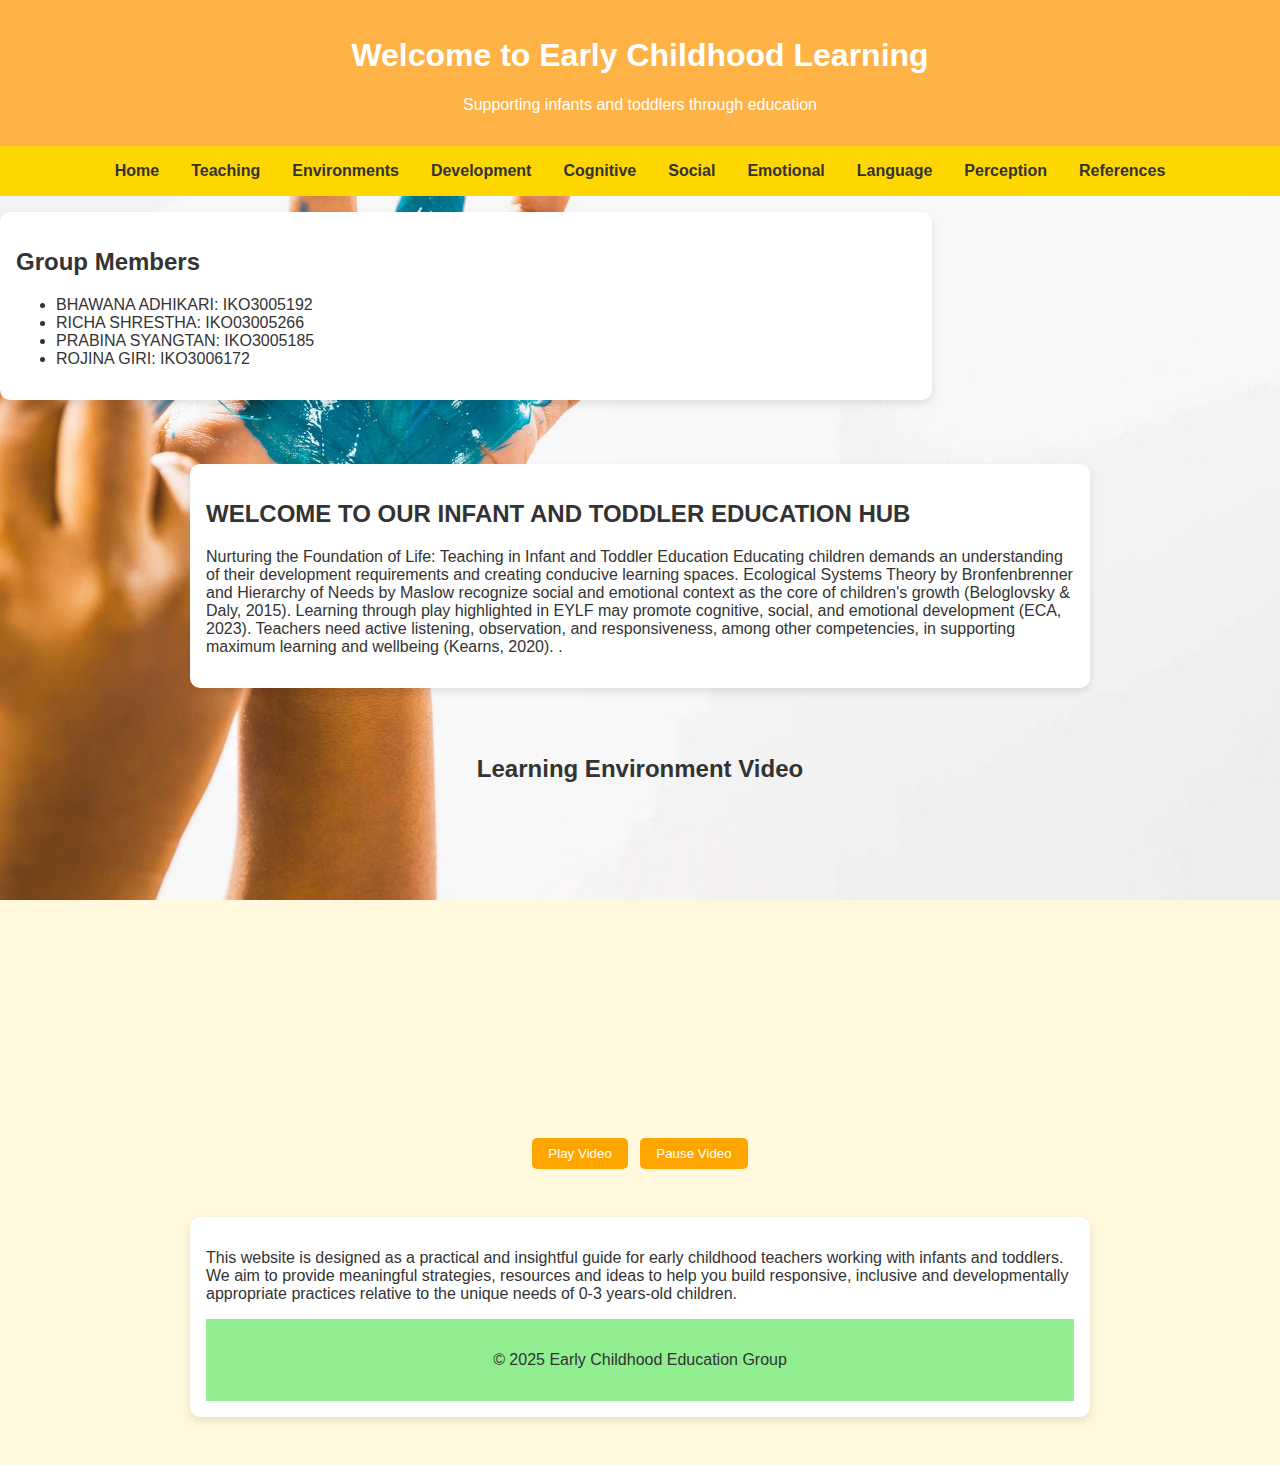
<file: index.html>
<!DOCTYPE html>
<html lang="en">
<head>
  <meta charset="UTF-8" />
  <meta name="viewport" content="width=device-width, initial-scale=1.0" />
  <title>Home</title>
  <link rel="stylesheet" href="css/styles.css" />
  <style>
    body {
      background-image: url('Picture.jpg');
      background-size: cover;
      background-position: center;
      background-repeat: no-repeat;
      background-attachment: fixed;
    }
  </style>
</head>
<body>

  <header>
    <h1>Welcome to Early Childhood Learning</h1>
    <p>Supporting infants and toddlers through education</p>
  </header>

  <nav>
    <a href="index.html">Home</a>
    <a href="teaching.html">Teaching</a>
    <a href="environments.html">Environments</a>
    <a href="development.html">Development</a>
    <a href="cognitive.html">Cognitive</a>
    <a href="social.html">Social</a>
    <a href="emotional.html">Emotional</a>
    <a href="language.html">Language</a>
    <a href="perception.html">Perception</a>
    <a href="references.html">References</a>
  </nav>

  <section id="intro" class="card left-align">
      <h2>Group Members</h2>
<ul>
<li>BHAWANA ADHIKARI: IKO3005192</li>
<li>RICHA SHRESTHA: IKO03005266</li>
<li>PRABINA SYANGTAN: IKO3005185</li>
<li>ROJINA GIRI: IKO3006172</li>
</ul>

</p>
    </section>
  <section>
    <div class="card">
      <h2>WELCOME TO OUR INFANT AND TODDLER EDUCATION HUB </h2>
      <p>
Nurturing the Foundation of Life:  Teaching in Infant and Toddler Education
Educating children demands an understanding of their development requirements and creating conducive learning spaces. Ecological Systems Theory by Bronfenbrenner and Hierarchy of Needs by Maslow recognize social and emotional context as the core of children's growth (Beloglovsky & Daly, 2015). Learning through play highlighted in EYLF may promote cognitive, social, and emotional development (ECA, 2023). Teachers need active listening, observation, and responsiveness, among other competencies, in supporting maximum learning and wellbeing (Kearns, 2020).
.</p>
    </div>
<section style="padding: 2rem; text-align: center;">
  <h2>Learning Environment Video</h2>

  <!-- YouTube Video Embed -->
  <iframe id="myVideo" width="560" height="315" 
  src="https://www.youtube.com/embed/bAxFnmJouCE" 
  title="YouTube video player" frameborder="0" allow="accelerometer; autoplay; clipboard-write; 
  encrypted-media; gyroscope; picture-in-picture; web-share" allowfullscreen>
  </iframe>

  <!-- Play and Pause Buttons -->
  <div style="margin-top: 1rem;">
    <button onclick="document.getElementById('myVideo').src='https://www.youtube.com/embed/bAxFnmJouCE?autoplay=1';" 
    style="padding: 0.5rem 1rem; background-color: orange; color: white; border: none; border-radius: 5px;">
    Play Video
    </button>

    <button onclick="document.getElementById('myVideo').src='https://www.youtube.com/embed/bAxFnmJouCE';" 
    style="padding: 0.5rem 1rem; background-color: orange; color: white; border: none; border-radius: 5px; margin-left: 0.5rem;">
    Pause Video
    </button>
  </div>
</section>

    <section id="milestones" class="card right-align">
      <p>This website is designed as a practical and insightful guide for early childhood teachers working with infants and toddlers. We aim to provide meaningful strategies, resources and ideas to help you build responsive, inclusive and developmentally appropriate practices relative to the unique needs of 0-3 years-old children. </p>

     <footer>
    <p>© 2025 Early Childhood Education Group</p>
  </footer>

</body>
</html>
</file>
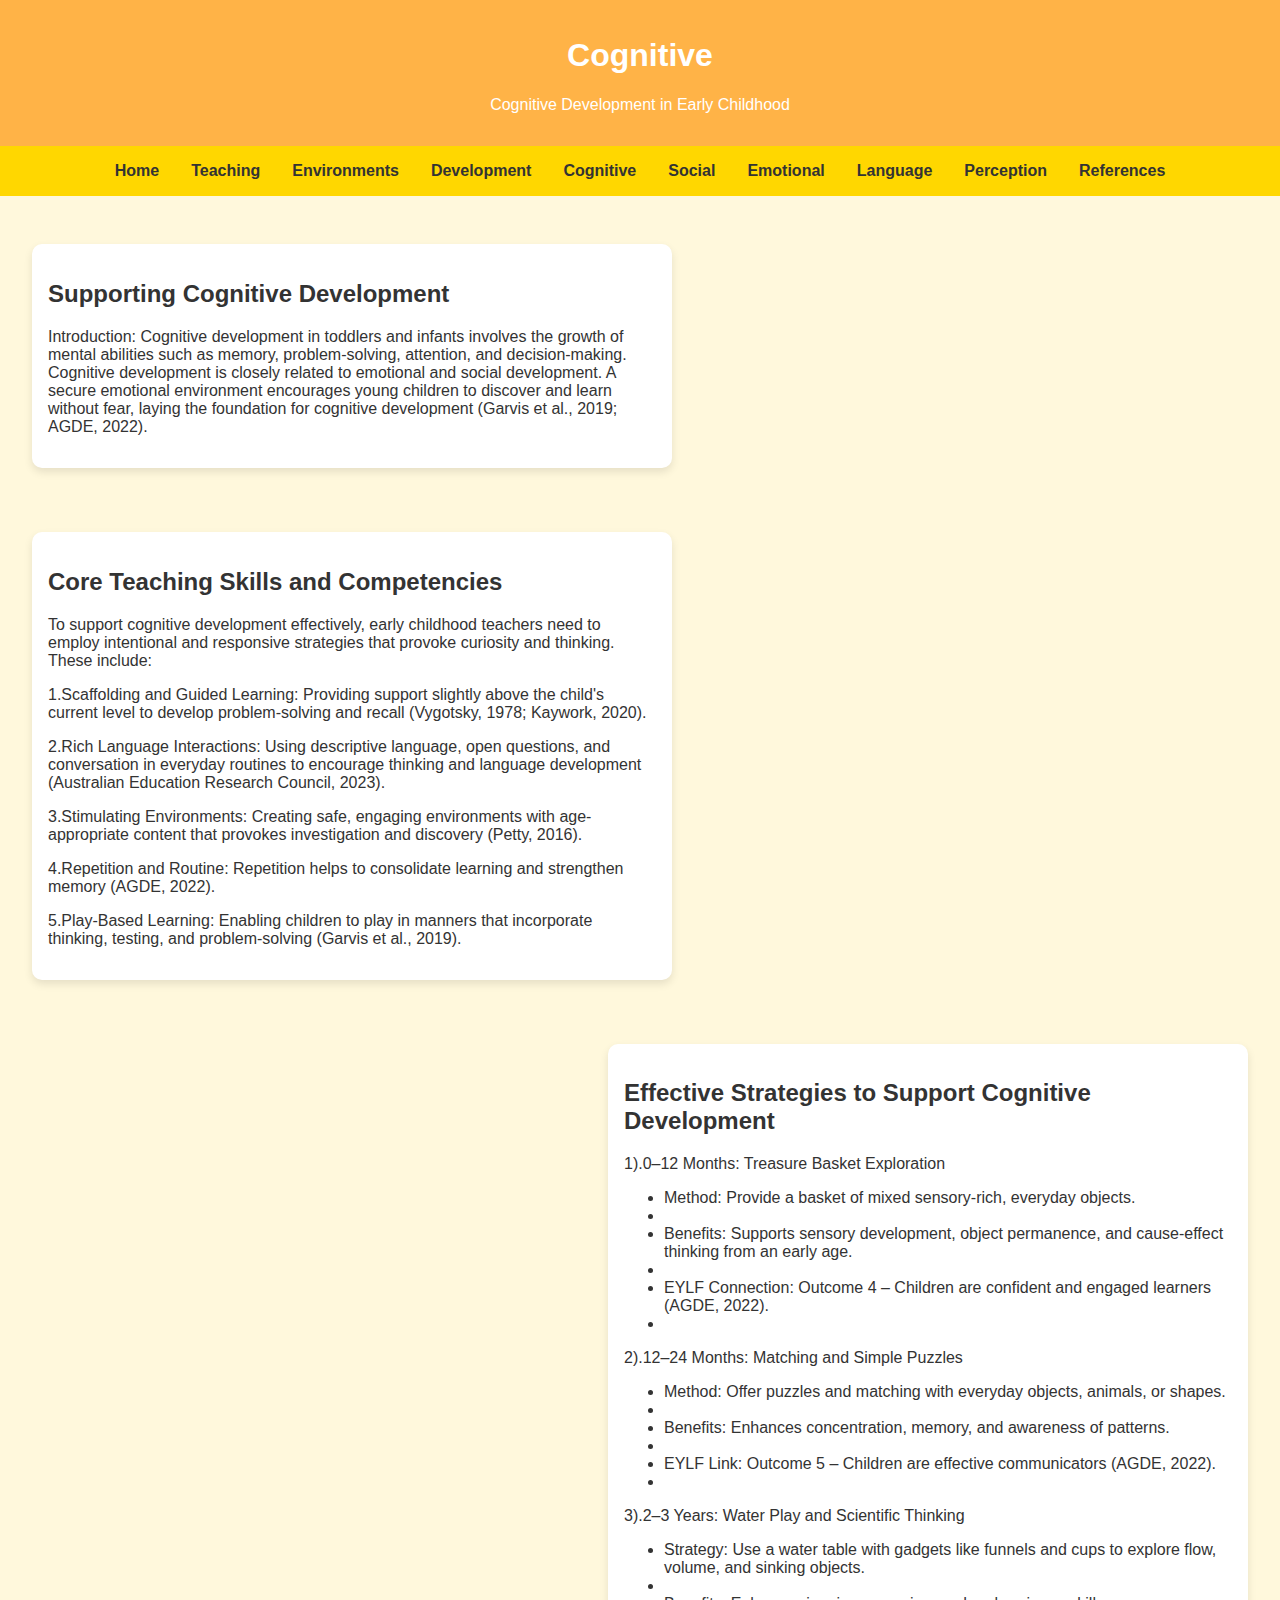
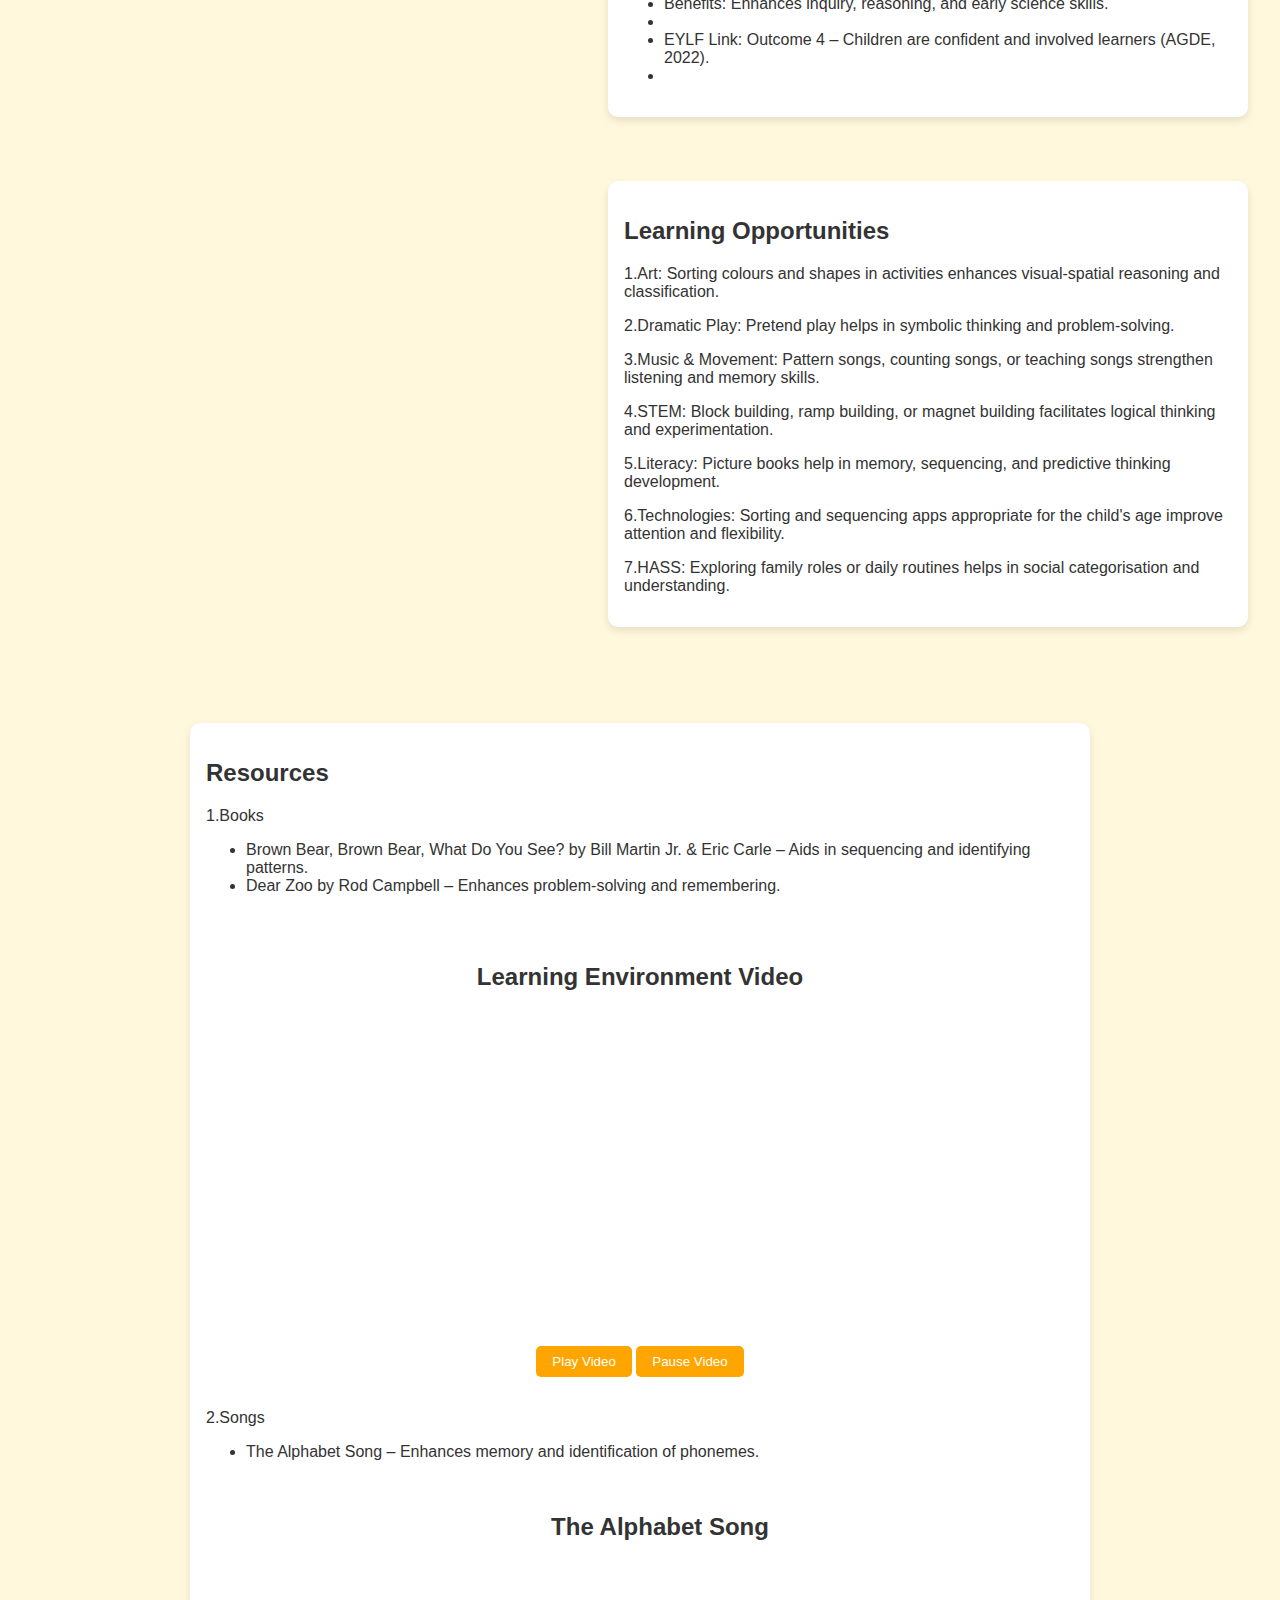
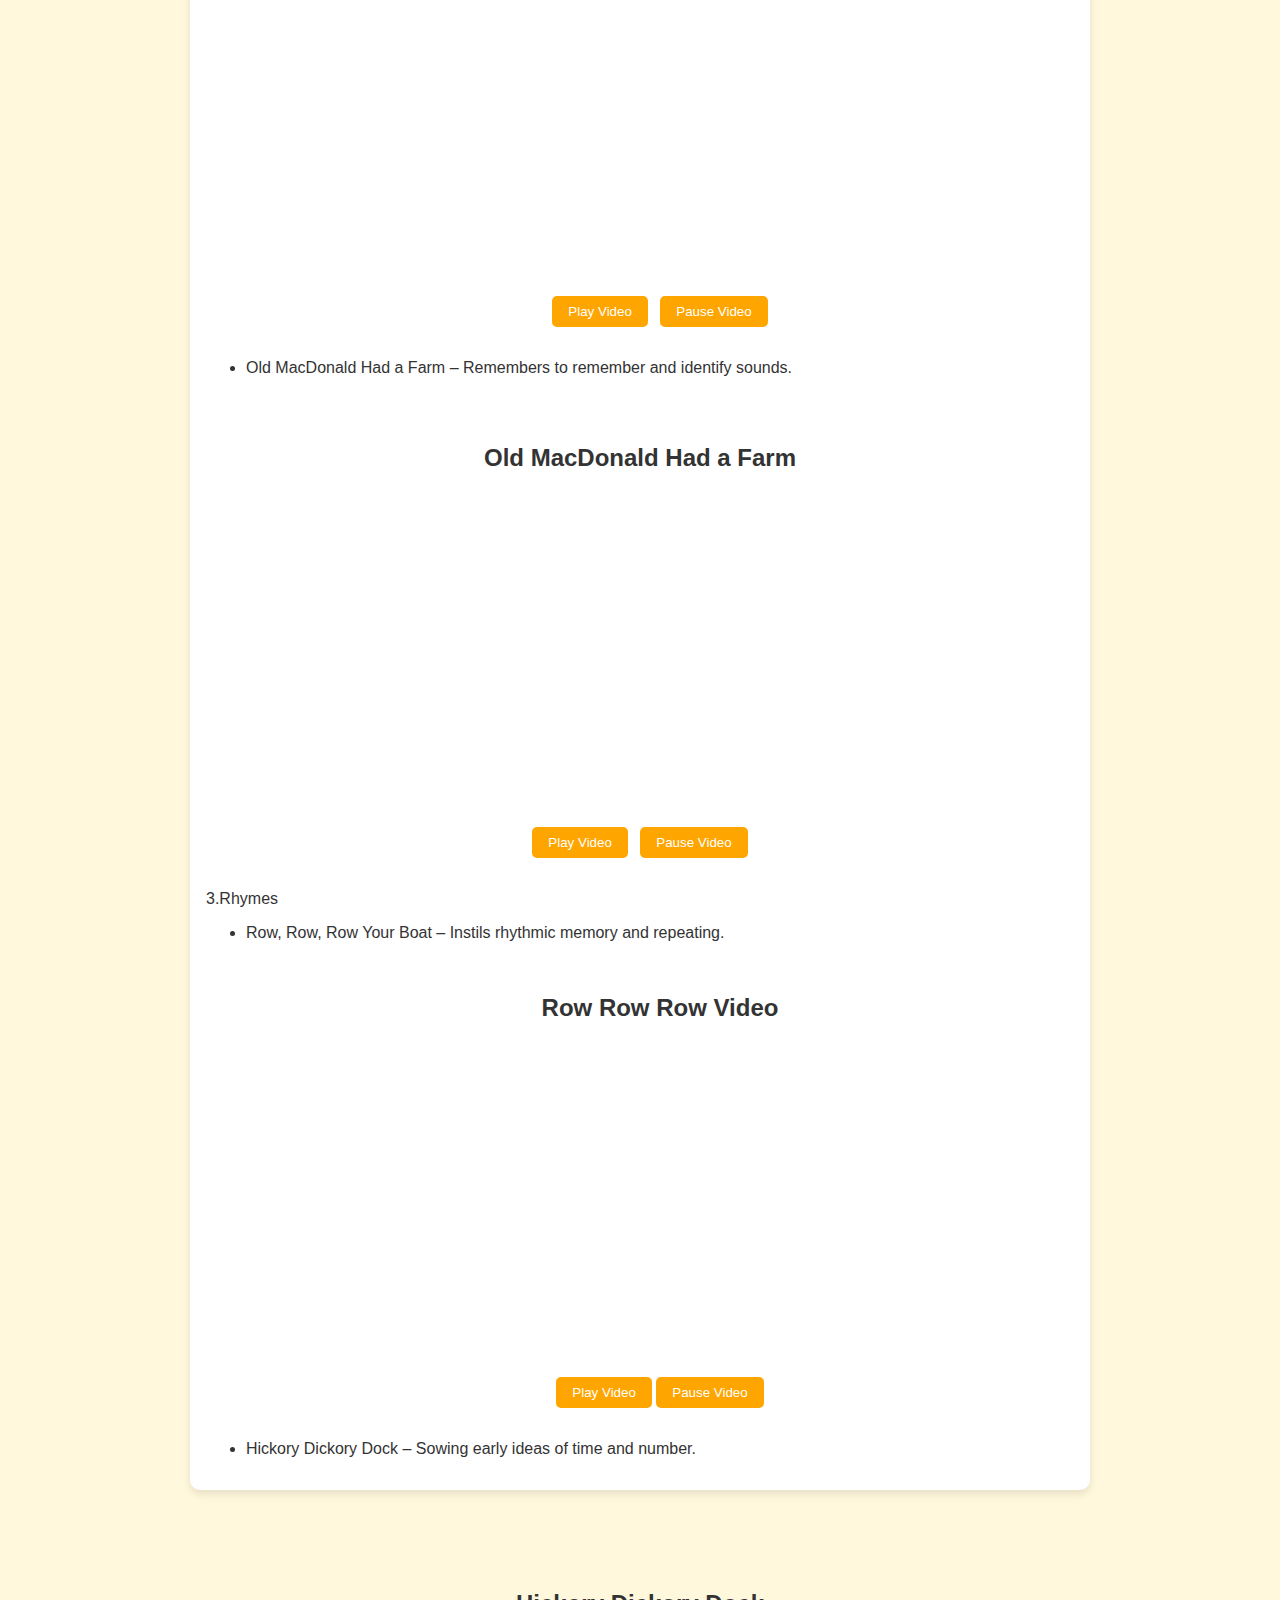
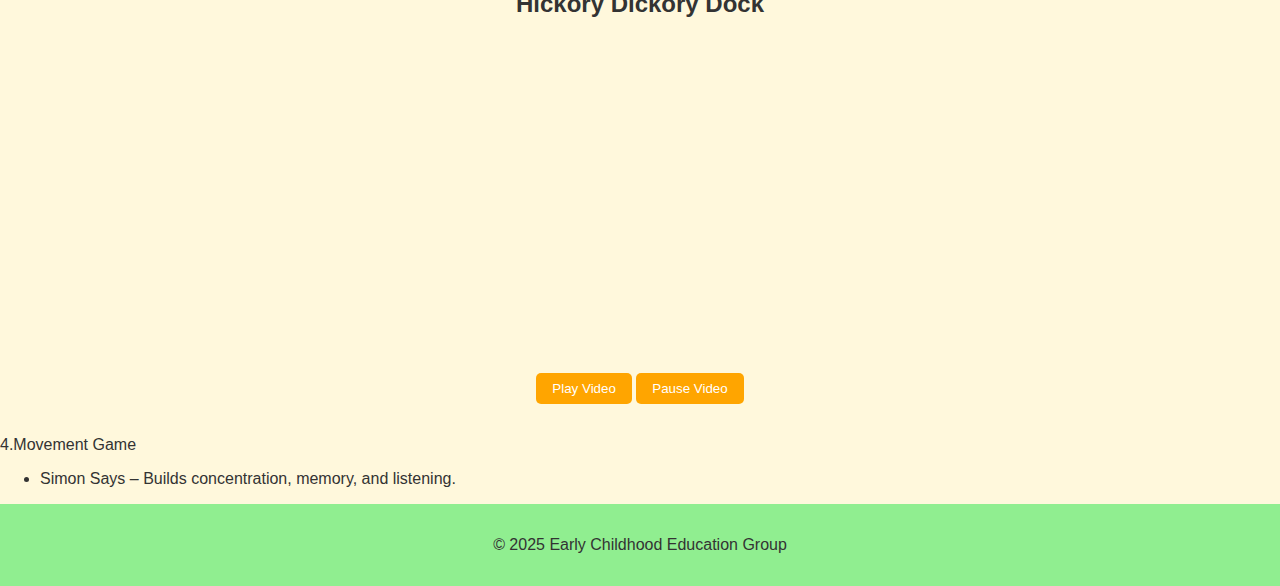
<file: cognitive.html>
<!DOCTYPE html>
<html lang="en">
<head>
  <meta charset="UTF-8" />
  <meta name="viewport" content="width=device-width, initial-scale=1.0" />
  <title>Cognitive</title>
  <link rel="stylesheet" href="css/styles.css" />
  <style>
    .cognitive-wrapper {
      display: flex;
      flex-direction: column;
      gap: 2rem;
      padding: 2rem;
    }
    .left-align {
      align-self: flex-start;
      width: 50%;
      text-align: left;
    }
    .right-align {
      align-self: flex-end;
      width: 50%;
      text-align: left;
    }
    @media (max-width: 768px) {
      .left-align, .right-align {
        width: 100%;
        text-align: center;
        align-self: center;
      }
    }
  </style>
</head>
<body>

<header>
  <h1>Cognitive</h1>
  <p>Cognitive Development in Early Childhood</p>
</header>

<nav>
  <a href="index.html">Home</a>
  <a href="teaching.html">Teaching</a>
  <a href="environments.html">Environments</a>
  <a href="development.html">Development</a>
  <a href="cognitive.html">Cognitive</a>
  <a href="social.html">Social</a>
  <a href="emotional.html">Emotional</a>
  <a href="language.html">Language</a>
  <a href="perception.html">Perception</a>
  <a href="references.html">References</a>
</nav>

<div class="cognitive-wrapper">
  <section class="card left-align">
    <h2>Supporting Cognitive Development</h2>
    <p>Introduction: Cognitive development in toddlers and infants involves the growth of mental abilities such as memory, problem-solving, attention, and decision-making. Cognitive development is closely related to emotional and social development. A secure emotional environment encourages young children to discover and learn without fear, laying the foundation for cognitive development (Garvis et al., 2019; AGDE, 2022).</p>

  </section>

  <section class="card left-align">
    <h2>Core Teaching Skills and Competencies</h2>
    <p>To support cognitive development effectively, early childhood teachers need to employ intentional and responsive strategies that provoke curiosity and thinking. These include:</P>
 
1.Scaffolding and Guided Learning: Providing support slightly above the child's current level to develop problem-solving and recall (Vygotsky, 1978; Kaywork, 2020).</p>
2.Rich Language Interactions: Using descriptive language, open questions, and conversation in everyday routines to encourage thinking and language development (Australian Education Research Council, 2023).</p>
3.Stimulating Environments: Creating safe, engaging environments with age-appropriate content that provokes investigation and discovery (Petty, 2016).</p>
4.Repetition and Routine: Repetition helps to consolidate learning and strengthen memory (AGDE, 2022).</p>
5.Play-Based Learning: Enabling children to play in manners that incorporate thinking, testing, and problem-solving (Garvis et al., 2019).</p>
 
</p>
  </section>

  <section class="card right-align">
    <h2>Effective Strategies to Support Cognitive Development</h2>
    <p>
1).0–12 Months: Treasure Basket Exploration
<ul>
<li>Method: Provide a basket of mixed sensory-rich, everyday objects.<li>
<li>Benefits: Supports sensory development, object permanence, and cause-effect thinking from an early age.<li>
<li>EYLF Connection: Outcome 4 – Children are confident and engaged learners (AGDE, 2022).<li>
 </ul>
2).12–24 Months: Matching and Simple Puzzles
<ul>
<li>Method: Offer puzzles and matching with everyday objects, animals, or shapes.<li>
<li>Benefits: Enhances concentration, memory, and awareness of patterns.<li>
<li>EYLF Link: Outcome 5 – Children are effective communicators (AGDE, 2022).<li>
 </ul>
3).2–3 Years: Water Play and Scientific Thinking
<ul>
<li>Strategy: Use a water table with gadgets like funnels and cups to explore flow, volume, and sinking objects.<li>
<li>Benefits: Enhances inquiry, reasoning, and early science skills.<li>
<li>EYLF Link: Outcome 4 – Children are confident and involved learners (AGDE, 2022).<li></ul>
</p>
  </section>

  <section class="card right-align">
    <h2>Learning Opportunities</h2>
    <p>
1.Art: Sorting colours and shapes in activities enhances visual-spatial reasoning and classification.</p>
2.Dramatic Play: Pretend play helps in symbolic thinking and problem-solving.</p>
3.Music & Movement: Pattern songs, counting songs, or teaching songs strengthen listening and memory skills.</p>
4.STEM: Block building, ramp building, or magnet building facilitates logical thinking and experimentation.</p>
5.Literacy: Picture books help in memory, sequencing, and predictive thinking development.</p>
6.Technologies: Sorting and sequencing apps appropriate for the child's age improve attention and flexibility.</p>
7.HASS: Exploring family roles or daily routines helps in social categorisation and understanding.</p>
</p>
  </section>
</div>
<section>
    <div class="card">
<h2>Resources</h2>
      <p>
1.Books
<ul>
<li>Brown Bear, Brown Bear, What Do You See? by Bill Martin Jr. & Eric Carle – Aids in sequencing and identifying patterns.</li>
<li> Dear Zoo by Rod Campbell – Enhances problem-solving and remembering.</li></ul>
<section style="padding: 2rem; text-align: center;">
  <h2>Learning Environment Video</h2>

  <!-- YouTube Video Embed -->
  <iframe id="myVideo" width="560" height="315" src="https://www.youtube.com/embed/J5EgcAOoRK0" 
  title="YouTube video player" frameborder="0" allow="accelerometer; autoplay; clipboard-write; 
  encrypted-media; gyroscope; picture-in-picture; web-share" allowfullscreen></iframe>

  <!-- Play & Pause Buttons -->
  <div style="margin-top: 1rem;">
    <button onclick="document.getElementById('myVideo').src='https://www.youtube.com/embed/J5EgcAOoRK0?autoplay=1';" 
    style="padding: 0.5rem 1rem; background-color: orange; color: white; border: none; border-radius: 5px;">
      Play Video
    </button>

    <button onclick="document.getElementById('myVideo').src='https://www.youtube.com/embed/J5EgcAOoRK0';" 
    style="padding: 0.5rem 1rem; background-color: orange; color: white; border: none; border-radius: 5px;">
      Pause Video
    </button>
  </div>

</section>



2.Songs
<ul>
<li>The Alphabet Song – Enhances memory and identification of phonemes.</li>
<section style="padding: 2rem; text-align: center;">
  <h2>The Alphabet Song</h2>

  <!-- YouTube Video Embed -->
  <iframe id="myVideo" width="560" height="315" 
  src="https://www.youtube.com/embed/dxilBaz_6fM" 
  title="YouTube video player" 
  frameborder="0" 
  allow="accelerometer; autoplay; clipboard-write; encrypted-media; gyroscope; picture-in-picture; web-share" 
  allowfullscreen>
  </iframe>

  <!-- Play and Pause Buttons -->
  <div style="margin-top: 1rem;">
    <button onclick="document.getElementById('myVideo').src='https://www.youtube.com/embed/dxilBaz_6fM?autoplay=1';" 
    style="padding: 0.5rem 1rem; background-color: orange; color: white; border: none; border-radius: 5px;">
    Play Video
    </button>

    <button onclick="document.getElementById('myVideo').src='https://www.youtube.com/embed/dxilBaz_6fM';" 
    style="padding: 0.5rem 1rem; background-color: orange; color: white; border: none; border-radius: 5px; margin-left: 0.5rem;">
    Pause Video
    </button>
  </div>

</section>

<li> Old MacDonald Had a Farm – Remembers to remember and identify sounds.</li></ul>
<section style="padding: 2rem; text-align: center;">
  <h2>Old MacDonald Had a Farm</h2>

  <!-- YouTube Video Embed -->
  <iframe id="myVideo" width="560" height="315" src="https://www.youtube.com/embed/WAtGupDlt0M" 
  title="YouTube video player" frameborder="0" allow="accelerometer; autoplay; clipboard-write; 
  encrypted-media; gyroscope; picture-in-picture; web-share" allowfullscreen></iframe>

  <!-- Play & Pause Buttons -->
  <div style="margin-top: 1rem;">
    <button onclick="document.getElementById('myVideo').src='https://www.youtube.com/embed/WAtGupDlt0M?autoplay=1';" 
    style="padding: 0.5rem 1rem; margin-right: 0.5rem; background-color: orange; color: white; border: none; border-radius: 5px;">
      Play Video
    </button>

    <button onclick="document.getElementById('myVideo').src='https://www.youtube.com/embed/WAtGupDlt0M';" 
    style="padding: 0.5rem 1rem; background-color: orange; color: white; border: none; border-radius: 5px;">
      Pause Video
    </button>
  </div>
</section>

3.Rhymes
<ul>
<li>Row, Row, Row Your Boat – Instils rhythmic memory and repeating.</li>
<section style="padding: 2rem; text-align: center;">
  <h2>Row Row Row Video</h2>

  <!-- YouTube Video Embed -->
  <iframe id="myVideo" width="560" height="315" 
  src="https://www.youtube.com/embed/U7ChbdZMcjI" 
  title="YouTube video player" frameborder="0" allow="accelerometer; autoplay; clipboard-write; 
  encrypted-media; gyroscope; picture-in-picture; web-share" allowfullscreen></iframe>

  <!-- Play & Pause Buttons -->
  <div style="margin-top: 1rem;">
    <button onclick="document.getElementById('myVideo').src='https://www.youtube.com/embed/U7ChbdZMcjI?autoplay=1';" 
    style="padding: 0.5rem 1rem; background-color: orange; color: white; border: none; border-radius: 5px;">
    Play Video
    </button>

    <button onclick="document.getElementById('myVideo').src='https://www.youtube.com/embed/U7ChbdZMcjI';" 
    style="padding: 0.5rem 1rem; background-color: orange; color: white; border: none; border-radius: 5px;">
    Pause Video
    </button>
  </div>
</section>

<li>Hickory Dickory Dock – Sowing early ideas of time and number.</li></ul>
 </section>
<section style="padding: 2rem; text-align: center;">
  <h2>Hickory Dickory Dock </h2>

  <!-- YouTube Video Embed -->
  <iframe id="myVideo" width="560" height="315" src="https://www.youtube.com/embed/57-9doGUXfU" 
  title="YouTube video player" frameborder="0" allow="accelerometer; autoplay; clipboard-write; 
  encrypted-media; gyroscope; picture-in-picture; web-share" allowfullscreen></iframe>

  <!-- Play & Pause Buttons -->
  <div style="margin-top: 1rem;">
    <button onclick="document.getElementById('myVideo').src+='?autoplay=1';" 
    style="padding: 0.5rem 1rem; background-color: orange; color: white; border: none; border-radius: 5px;">
    Play Video
    </button>

    <button onclick="document.getElementById('myVideo').src='https://www.youtube.com/embed/57-9doGUXfU';" 
    style="padding: 0.5rem 1rem; background-color: orange; color: white; border: none; border-radius: 5px;">
    Pause Video
    </button>
  </div>
</section>

</section>


 
4.Movement Game
<ul>
<li>Simon Says – Builds concentration, memory, and listening.</li></ul>
</p>
    </div>
  </section>
<footer>
  <p>© 2025 Early Childhood Education Group</p>
</footer>

</body>
</html>
</file>
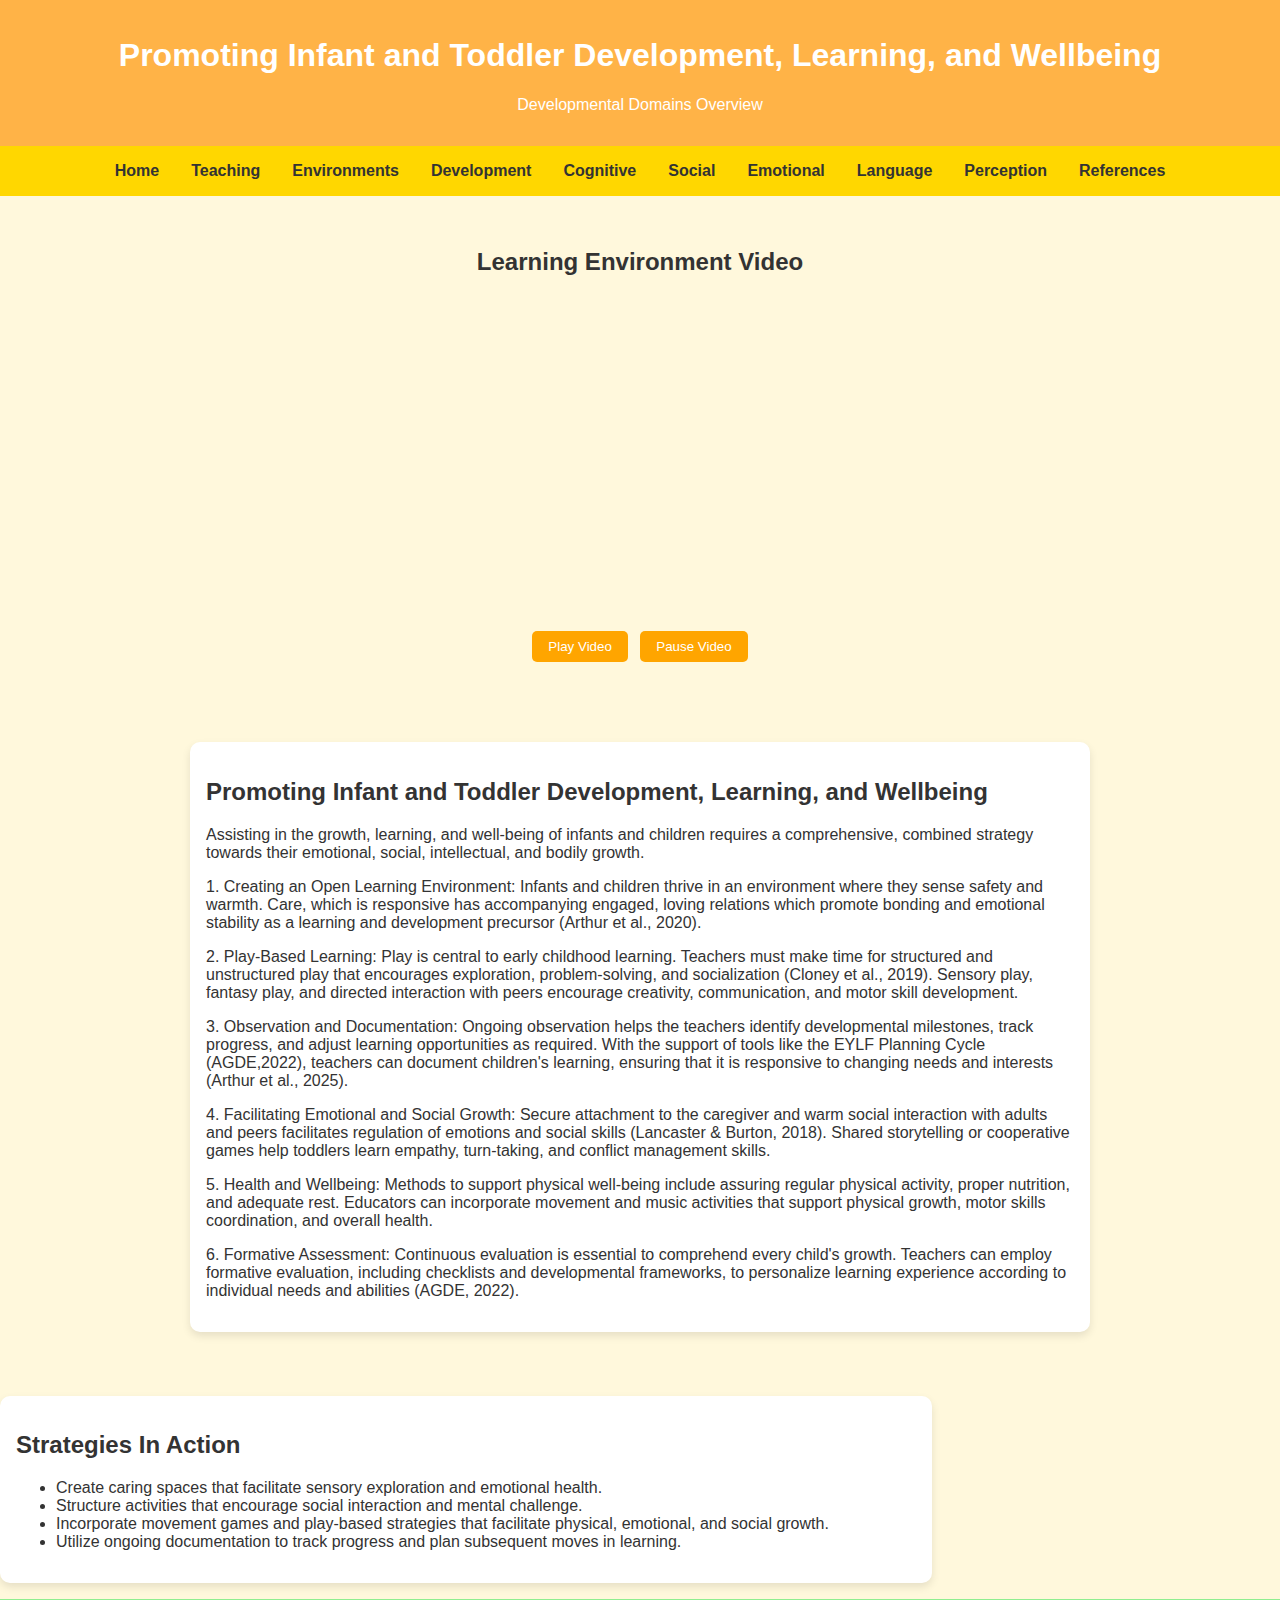
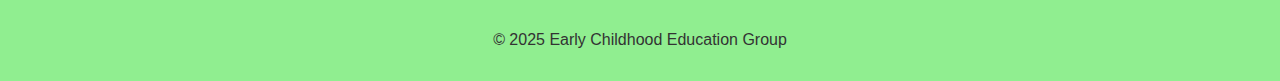
<file: development.html>
<!DOCTYPE html>
<html lang="en">
<head>
  <meta charset="UTF-8" />
  <meta name="viewport" content="width=device-width, initial-scale=1.0" />
  <title>Development</title>
  <link rel="stylesheet" href="css/styles.css" />

</head>
<body>
  <header>
    <h1>Promoting Infant and Toddler Development, Learning, and Wellbeing</h1>
    <p>Developmental Domains Overview</p>
  </header>
  <nav>
    <a href="index.html">Home</a>
    <a href="teaching.html">Teaching</a>
    <a href="environments.html">Environments</a>
    <a href="development.html">Development</a>
    <a href="cognitive.html">Cognitive</a>
    <a href="social.html">Social</a>
    <a href="emotional.html">Emotional</a>
    <a href="language.html">Language</a>
    <a href="perception.html">Perception</a>
    <a href="references.html">References</a>
  </nav>

<section style="padding: 2rem; text-align: center;">
  <h2>Learning Environment Video</h2>

  <!-- YouTube Video Embed -->
  <iframe id="myVideo" width="560" height="315" 
  src="https://www.youtube.com/embed/wd21w97E7DY" 
  title="YouTube video player" frameborder="0" 
  allow="accelerometer; autoplay; clipboard-write; 
  encrypted-media; gyroscope; picture-in-picture; web-share" allowfullscreen></iframe>

  <!-- Play & Pause Button -->
  <div style="margin-top: 1rem;">
    <button onclick="document.getElementById('myVideo').src='https://www.youtube.com/embed/wd21w97E7DY?autoplay=1';" 
    style="padding: 0.5rem 1rem; background-color: orange; color: white; border: none; border-radius: 5px; margin-right: 0.5rem;">
      Play Video
    </button>

    <button onclick="document.getElementById('myVideo').src='https://www.youtube.com/embed/wd21w97E7DY';" 
    style="padding: 0.5rem 1rem; background-color: orange; color: white; border: none; border-radius: 5px;">
      Pause Video
    </button>
  </div>
</section>

  <section>
    <div class="card">
      <h2>Promoting Infant and Toddler Development, Learning, and Wellbeing</h2><p>Assisting in the growth, learning, and well-being of infants and children requires a comprehensive, combined strategy towards their emotional, social, intellectual, and bodily growth.</p>
  1. Creating an Open Learning Environment: Infants and children thrive in an environment where they sense safety and warmth. Care, which is responsive has accompanying engaged, loving relations which promote bonding and emotional stability as a learning and development precursor (Arthur et al., 2020).</p>

2. Play-Based Learning: Play is central to early childhood learning. Teachers must make time for structured and unstructured play that encourages exploration, problem-solving, and socialization (Cloney et al., 2019). Sensory play, fantasy play, and directed interaction with peers encourage creativity, communication, and motor skill development.</p>

3. Observation and Documentation: Ongoing observation helps the teachers identify developmental milestones, track progress, and adjust learning opportunities as required. With the support of tools like the EYLF Planning Cycle (AGDE,2022), teachers can document children's learning, ensuring that it is responsive to changing needs and interests (Arthur et al., 2025).</p>

4. Facilitating Emotional and Social Growth: Secure attachment to the caregiver and warm social interaction with adults and peers facilitates regulation of emotions and social skills (Lancaster & Burton, 2018). Shared storytelling or cooperative games help toddlers learn empathy, turn-taking, and conflict management skills.</p>

5. Health and Wellbeing: Methods to support physical well-being include assuring regular physical activity, proper nutrition, and adequate rest. Educators can incorporate movement and music activities that support physical growth, motor skills coordination, and overall health.</p>

6. Formative Assessment: Continuous evaluation is essential to comprehend every child's growth. Teachers can employ formative evaluation, including checklists and developmental frameworks, to personalize learning experience according to individual needs and abilities (AGDE, 2022).
</p>
    </div>
  </section>

<section id="approaches" class="card">
  <h2>Strategies In Action</h2>
  <ul>
    <li>Create caring spaces that facilitate sensory exploration and emotional health.</li>
    <li>Structure activities that encourage social interaction and mental challenge.</li>
    <li>Incorporate movement games and play-based strategies that facilitate physical, emotional, and social growth.</li>
<li>Utilize ongoing documentation to track progress and plan subsequent moves in learning.</li>
  </ul>
</section>


  <footer>
    <p>© 2025 Early Childhood Education Group</p>
  </footer>
</body>
</html>
</file>
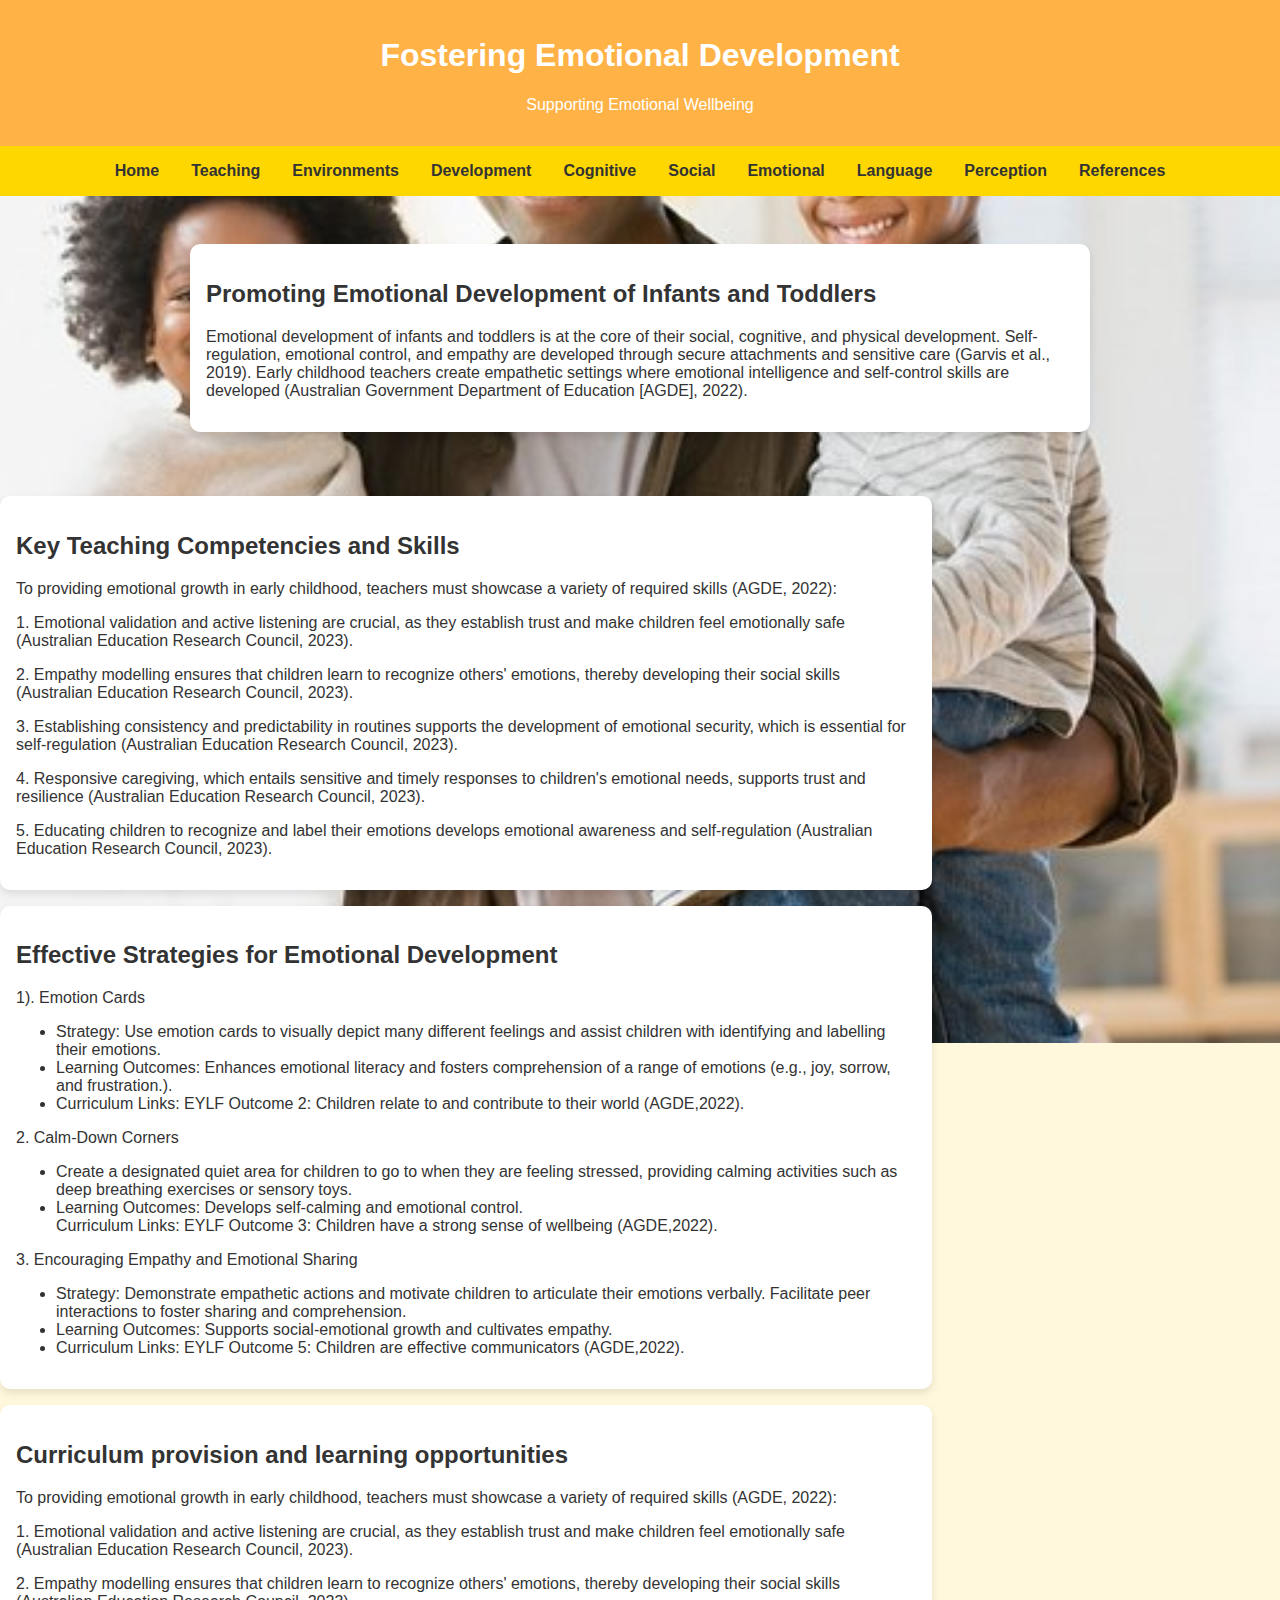
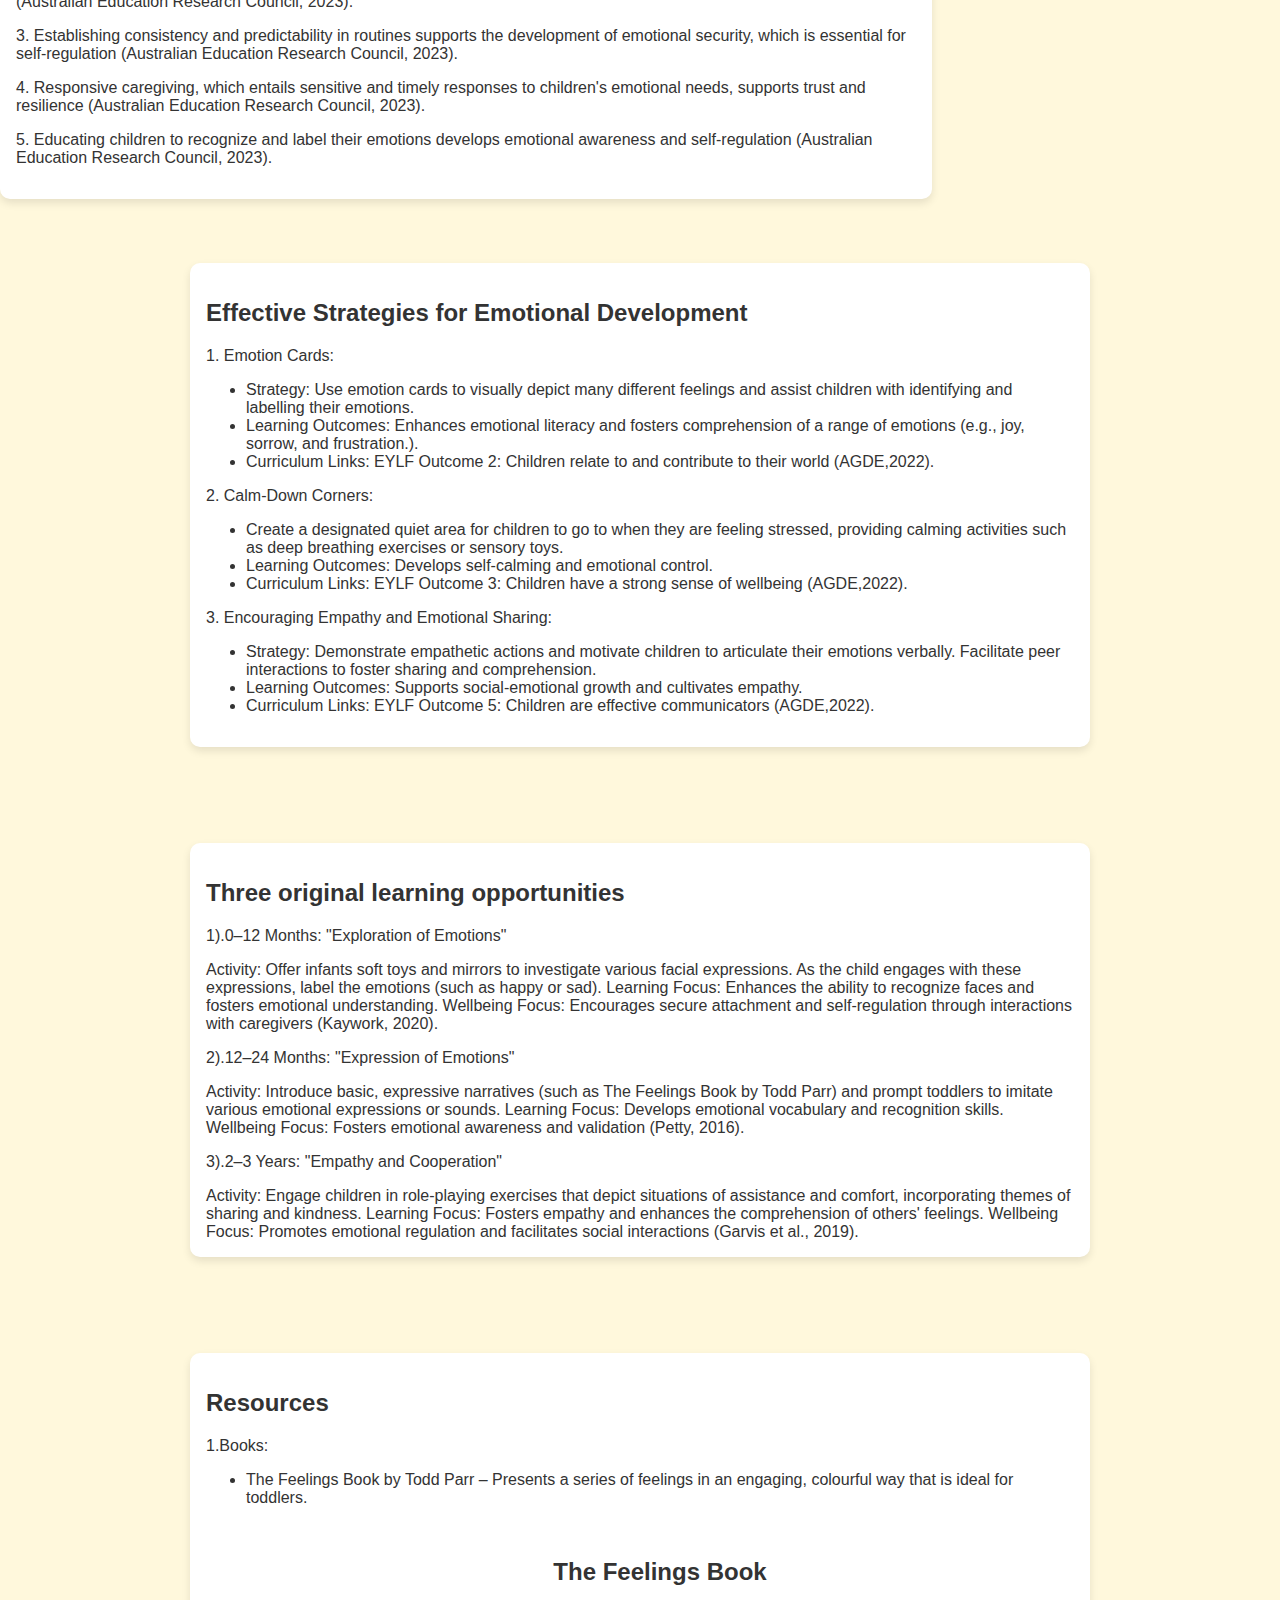
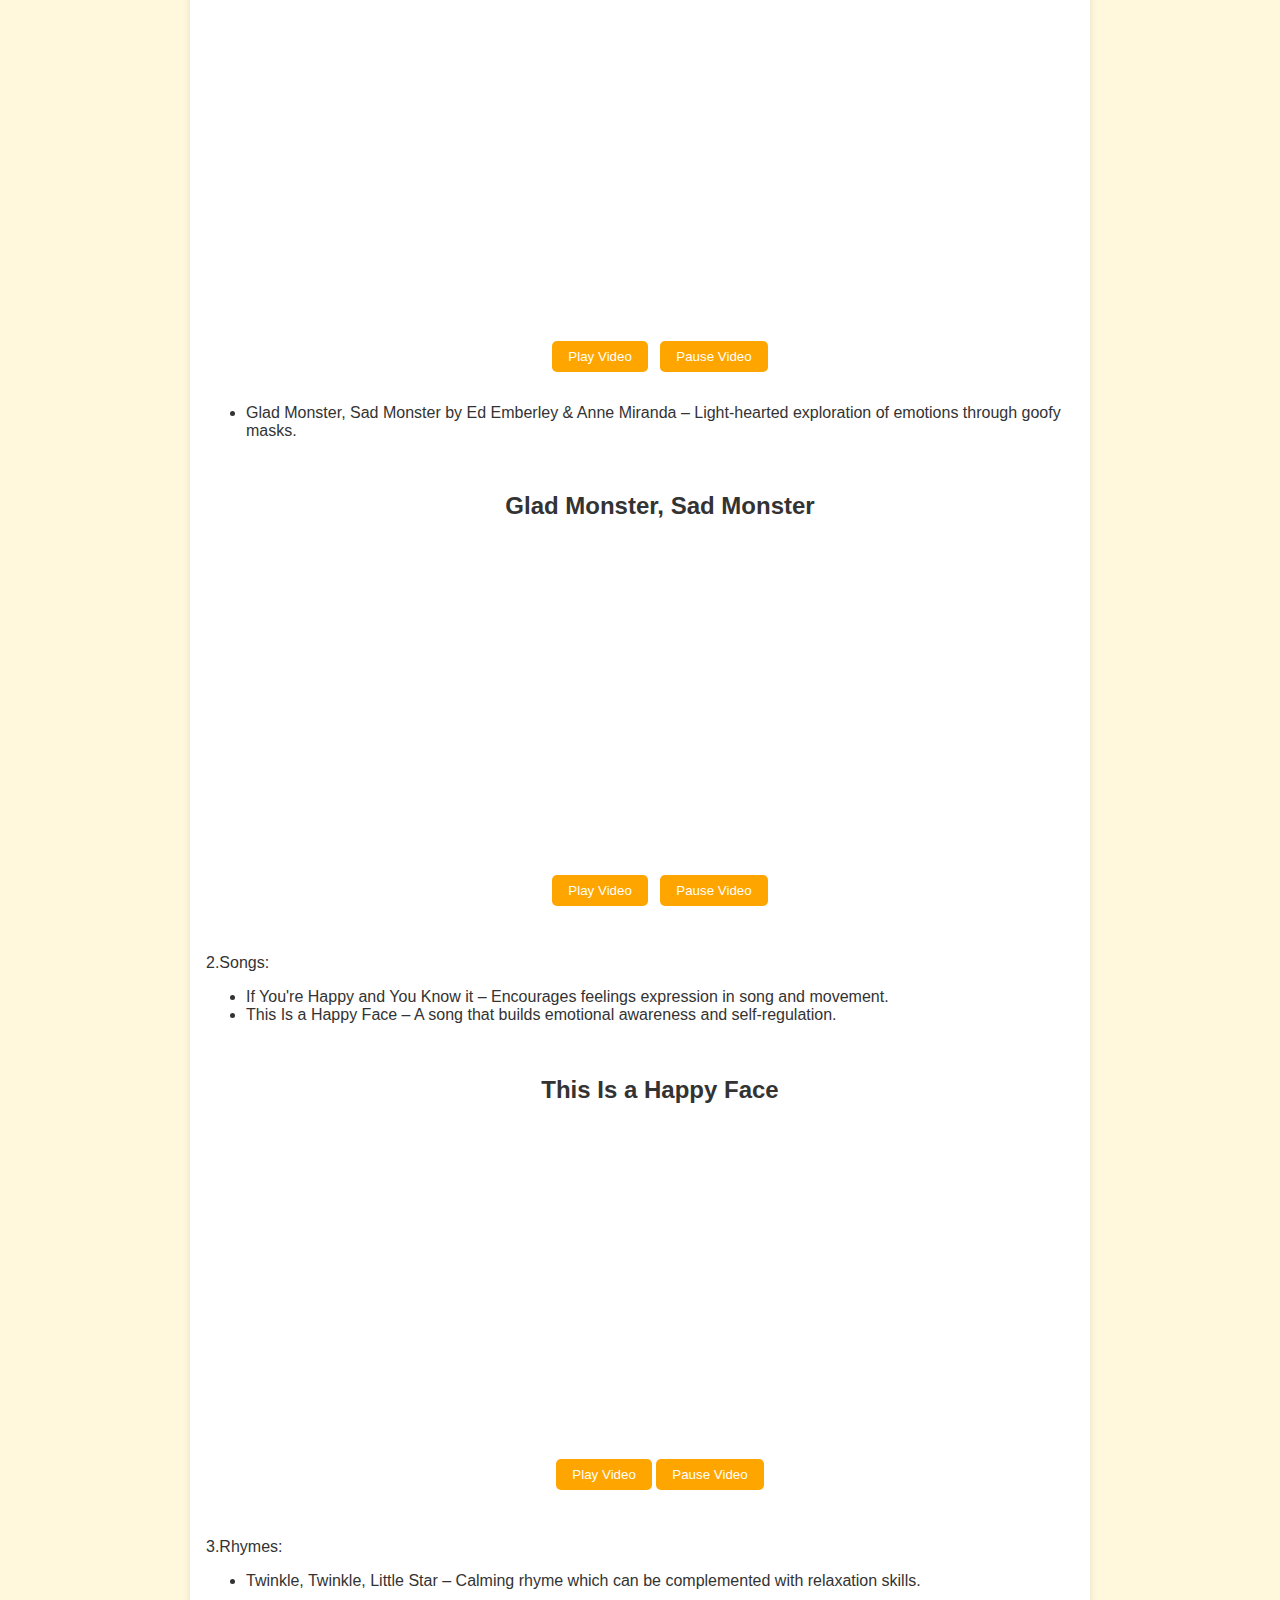
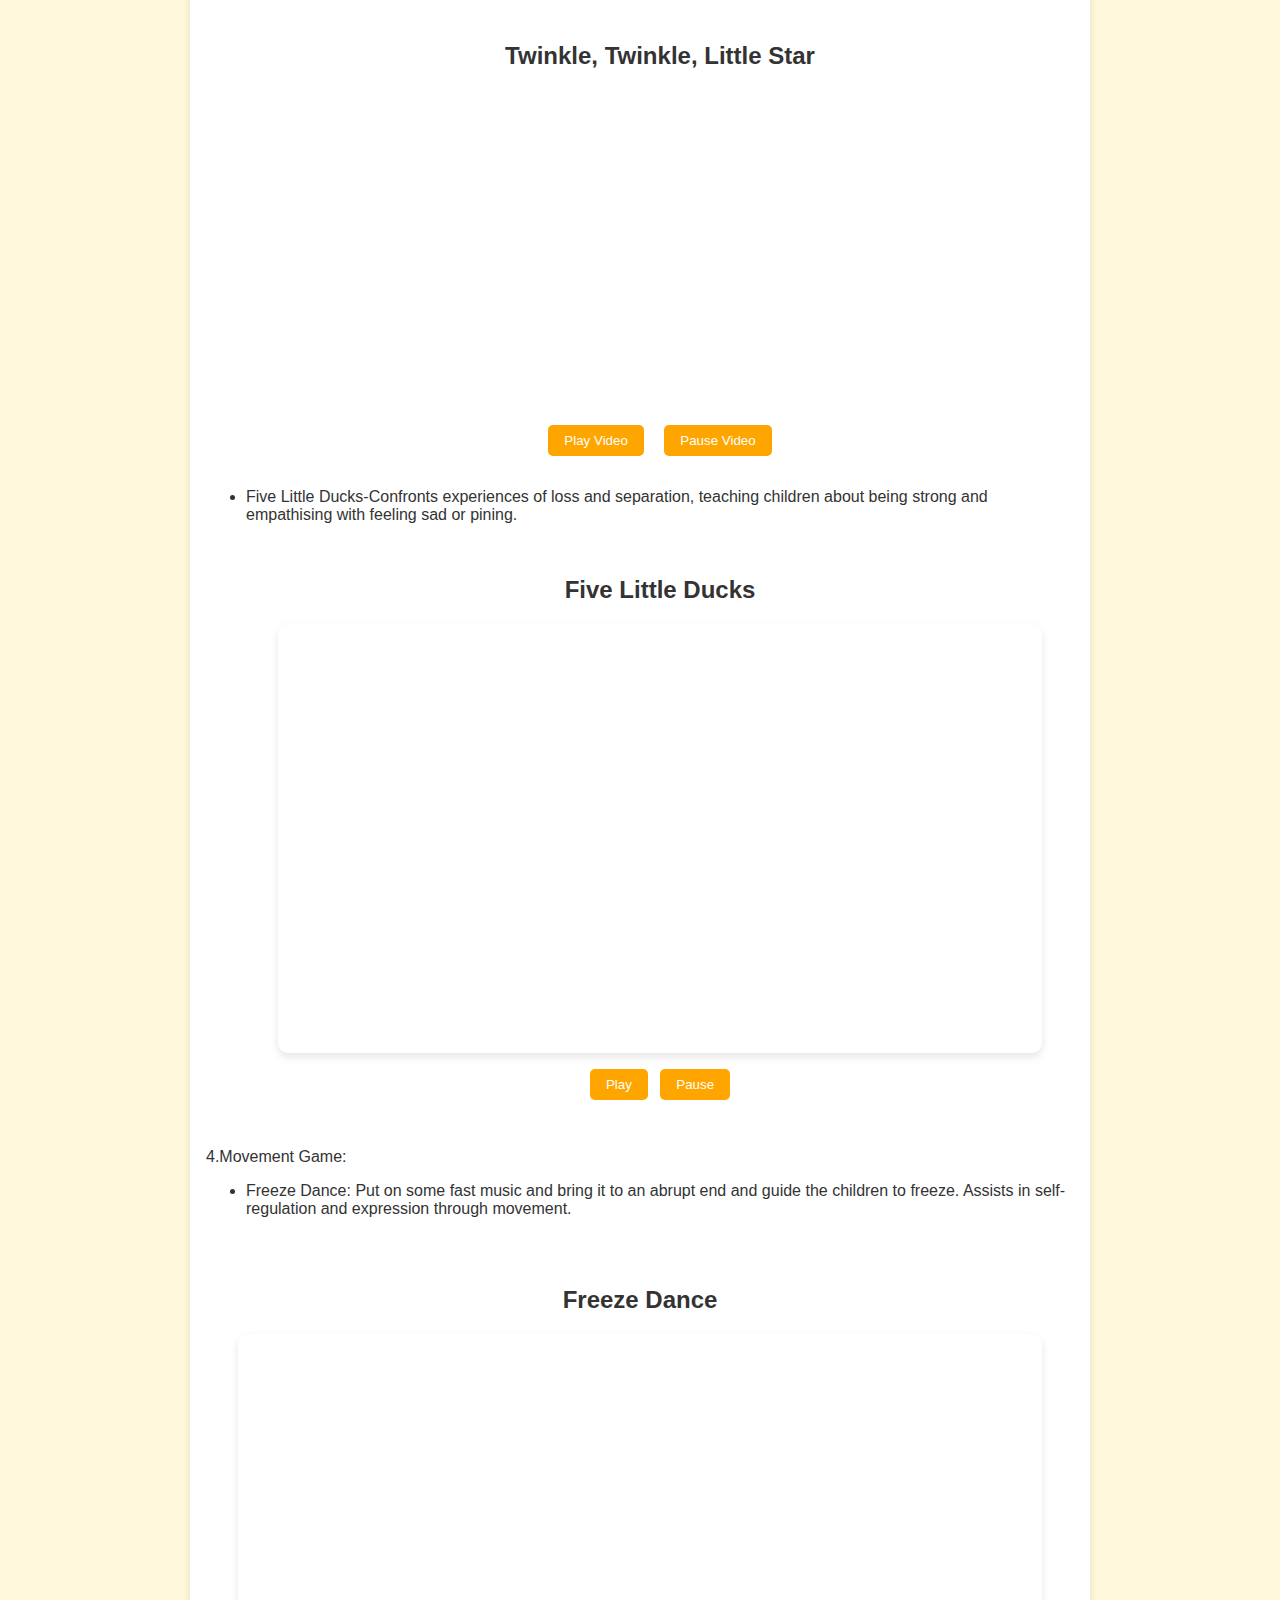
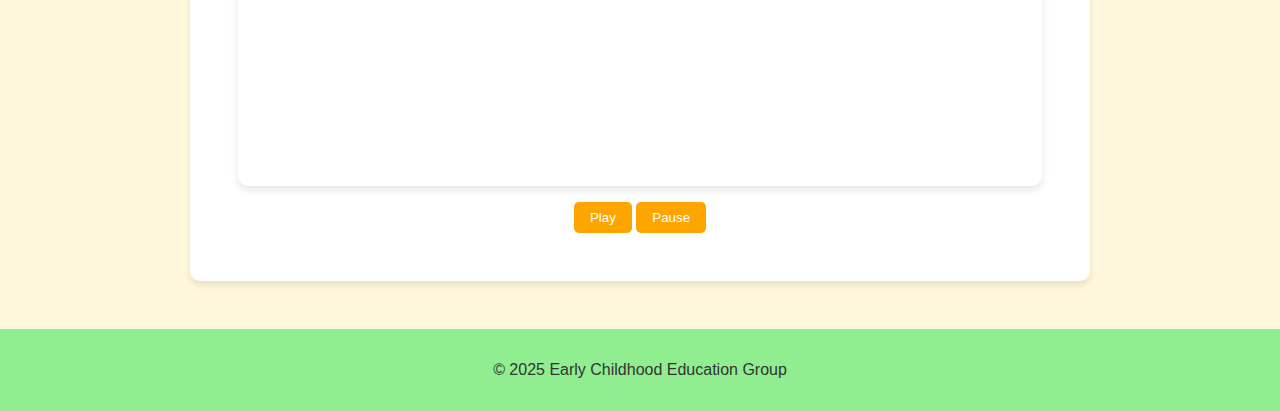
<file: emotional.html>
<!DOCTYPE html>
<html lang="en">
<head>
  <meta charset="UTF-8" />
  <meta name="viewport" content="width=device-width, initial-scale=1.0" />
  <title>Emotional</title>
  <link rel="stylesheet" href="css/styles.css" />
</head>
<body>
  <header>
    <h1>Fostering Emotional Development</h1>
    <p>Supporting Emotional Wellbeing</p>
  </header>
  <nav>
    <a href="index.html">Home</a>
    <a href="teaching.html">Teaching</a>
    <a href="environments.html">Environments</a>
    <a href="development.html">Development</a>
    <a href="cognitive.html">Cognitive</a>
    <a href="social.html">Social</a>
    <a href="emotional.html">Emotional</a>
    <a href="language.html">Language</a>
    <a href="perception.html">Perception</a>
    <a href="references.html">References</a>
  </nav>
  <section>
    <div class="card">
<h2>Promoting Emotional Development of Infants and Toddlers</h2>
      <p>Emotional development of infants and toddlers is at the core of their social, cognitive, and physical development. Self-regulation, emotional control, and empathy are developed through secure attachments and sensitive care (Garvis et al., 2019). Early childhood teachers create empathetic settings where emotional intelligence and self-control skills are developed (Australian Government Department of Education [AGDE], 2022).</p>
<style>
    body {
      background-image: url('bca.jpg');
      background-size: cover;
      background-position: center;
      background-repeat: no-repeat;
      background-attachment: fixed;
    }
  </style>
    </div>
  </section>
<section id="intro" class="card left-align">
      <h2>Key Teaching Competencies and Skills</h2>
      <p>To providing emotional growth in early childhood, teachers must showcase a variety of required skills (AGDE, 2022):</p>
1.	Emotional validation and active listening are crucial, as they establish trust and make children feel emotionally safe (Australian Education Research Council, 2023).</p>
2.	Empathy modelling ensures that children learn to recognize others' emotions, thereby developing their social skills (Australian Education Research Council, 2023).</p>
3.	Establishing consistency and predictability in routines supports the development of emotional security, which is essential for self-regulation (Australian Education Research Council, 2023).</p>
4.	Responsive caregiving, which entails sensitive and timely responses to children's emotional needs, supports trust and resilience (Australian Education Research Council, 2023).</p>
5.	Educating children to recognize and label their emotions develops emotional awareness and self-regulation (Australian Education Research Council, 2023).
</p>
    </section>
<section id="milestones" class="card right-align">
      <h2>Effective Strategies for Emotional Development</h2>
      <p>
1). Emotion Cards</p>
<ul>
<li>Strategy: Use emotion cards to visually depict many different feelings and assist children with identifying and labelling their emotions.</li>
<li>Learning Outcomes: Enhances emotional literacy and fosters comprehension of a range of emotions (e.g., joy, sorrow, and frustration.).</li>
<li>Curriculum Links: EYLF Outcome 2: Children relate to and contribute to their world (AGDE,2022).</li>

</ul> 
2. Calm-Down Corners</p><ul>
<li>Create a designated quiet area for children to go to when they are feeling stressed, providing calming activities such as deep breathing exercises or sensory toys.</li>
<li>Learning Outcomes: Develops self-calming and emotional control.</li>
Curriculum Links: EYLF Outcome 3: Children have a strong sense of wellbeing (AGDE,2022).</li>

</ul> 
3. Encouraging Empathy and Emotional Sharing</p><ul>
<li>Strategy: Demonstrate empathetic actions and motivate children to articulate their emotions verbally. Facilitate peer interactions to foster sharing and comprehension.</li>
<li>Learning Outcomes: Supports social-emotional growth and cultivates empathy.</li>
<li>Curriculum Links: EYLF Outcome 5: Children are effective communicators (AGDE,2022).</li></ul>
</p>

    </section>
<section id="intro" class="card left-align">
      <h2>Curriculum provision and learning opportunities </h2>
      <p>To providing emotional growth in early childhood, teachers must showcase a variety of required skills (AGDE, 2022):</p>
1.	Emotional validation and active listening are crucial, as they establish trust and make children feel emotionally safe (Australian Education Research Council, 2023).</p>
2.	Empathy modelling ensures that children learn to recognize others' emotions, thereby developing their social skills (Australian Education Research Council, 2023).</p>
3.	Establishing consistency and predictability in routines supports the development of emotional security, which is essential for self-regulation (Australian Education Research Council, 2023).</p>
4.	Responsive caregiving, which entails sensitive and timely responses to children's emotional needs, supports trust and resilience (Australian Education Research Council, 2023).</p>
5.	Educating children to recognize and label their emotions develops emotional awareness and self-regulation (Australian Education Research Council, 2023).

</p>
    </section>
<section>
    <div class="card">
<h2>Effective Strategies for Emotional Development</h2>
      <p>
1. Emotion Cards:
<ul>
<li>Strategy: Use emotion cards to visually depict many different feelings and assist children with identifying and labelling their emotions.</li>
<li>Learning Outcomes: Enhances emotional literacy and fosters comprehension of a range of emotions (e.g., joy, sorrow, and frustration.).</li>
<li>Curriculum Links: EYLF Outcome 2: Children relate to and contribute to their world (AGDE,2022).</li></ul>
 
2. Calm-Down Corners:
<ul>
<li>Create a designated quiet area for children to go to when they are feeling stressed, providing calming activities such as deep breathing exercises or sensory toys.</li>
<li>Learning Outcomes: Develops self-calming and emotional control.</li>
<li>Curriculum Links: EYLF Outcome 3: Children have a strong sense of wellbeing (AGDE,2022).</li></ul>
 
3. Encouraging Empathy and Emotional Sharing:
<ul>
<li>Strategy: Demonstrate empathetic actions and motivate children to articulate their emotions verbally. Facilitate peer interactions to foster sharing and comprehension.</li>
<li>Learning Outcomes: Supports social-emotional growth and cultivates empathy.</li>
<li>Curriculum Links: EYLF Outcome 5: Children are effective communicators (AGDE,2022).</li></ul>
</p>
    </div>
 


    </section>
<section>
    <div class="card">
      <p>
    <h2>Three original learning opportunities</h2>
    <p>
1).0–12 Months: "Exploration of Emotions"</p>
Activity: Offer infants soft toys and mirrors to investigate various facial expressions. As the child engages with these expressions, label the emotions (such as happy or sad).
Learning Focus: Enhances the ability to recognize faces and fosters emotional understanding.
Wellbeing Focus: Encourages secure attachment and self-regulation through interactions with caregivers (Kaywork, 2020).</p>
 
2).12–24 Months: "Expression of Emotions"</p>
Activity: Introduce basic, expressive narratives (such as The Feelings Book by Todd Parr) and prompt toddlers to imitate various emotional expressions or sounds.
Learning Focus: Develops emotional vocabulary and recognition skills.
Wellbeing Focus: Fosters emotional awareness and validation (Petty, 2016).</p>
 
3).2–3 Years: "Empathy and Cooperation"</p>
Activity: Engage children in role-playing exercises that depict situations of assistance and comfort, incorporating themes of sharing and kindness.
Learning Focus: Fosters empathy and enhances the comprehension of others' feelings.
Wellbeing Focus: Promotes emotional regulation and facilitates social interactions (Garvis et al., 2019).




    </div>
 


    </section>
<section>
    <div class="card">
      <p>
    <h2>Resources</h2>
    
<p>
1.Books:
<ul>
<li>The Feelings Book by Todd Parr – Presents a series of feelings in an engaging, colourful way that is ideal for toddlers.</li>
<section style="padding: 2rem; text-align: center;">
  <h2>The Feelings Book</h2>

  <!-- YouTube Video Embed -->
  <iframe id="myVideo" width="560" height="315" 
  src="https://www.youtube.com/embed/TVizDzVLxqw" 
  title="YouTube video player" frameborder="0" allow="accelerometer; autoplay; clipboard-write; 
  encrypted-media; gyroscope; picture-in-picture; web-share" allowfullscreen></iframe>

  <!-- Play Button -->
  <div style="margin-top: 1rem;">
    <button onclick="document.getElementById('myVideo').src+='?autoplay=1';" 
    style="padding: 0.5rem 1rem; margin-right: 0.5rem; background-color: orange; color: white; border: none; border-radius: 5px;">
    Play Video
    </button>

    <!-- Pause Button -->
    <button onclick="document.getElementById('myVideo').src='https://www.youtube.com/embed/TVizDzVLxqw';" 
    style="padding: 0.5rem 1rem; background-color: orange; color: white; border: none; border-radius: 5px;">
    Pause Video
    </button>
  </div>
</section>

<li>Glad Monster, Sad Monster by Ed Emberley & Anne Miranda – Light-hearted exploration of emotions through goofy masks.</li>
<section style="padding: 2rem; text-align: center;">
  <h2>Glad Monster, Sad Monster</h2>

  <!-- YouTube Video Embed -->
  <iframe id="myVideo" width="560" height="315" src="https://www.youtube.com/embed/o29wkstuMj8" 
  title="YouTube video player" frameborder="0" allow="accelerometer; autoplay; clipboard-write; 
  encrypted-media; gyroscope; picture-in-picture; web-share" allowfullscreen></iframe>

  <!-- Play & Pause Buttons -->
  <div style="margin-top: 1rem;">
    <button onclick="document.getElementById('myVideo').src='https://www.youtube.com/embed/o29wkstuMj8?autoplay=1';" 
    style="padding: 0.5rem 1rem; background-color: orange; color: white; border: none; border-radius: 5px;">
    Play Video
    </button>

    <button onclick="document.getElementById('myVideo').src='https://www.youtube.com/embed/o29wkstuMj8';" 
    style="padding: 0.5rem 1rem; background-color: orange; color: white; border: none; border-radius: 5px; margin-left: 0.5rem;">
    Pause Video
    </button>
  </div>
</section>
</ul>

2.Songs:
<ul>
<li>If You're Happy and You Know it – Encourages feelings expression in song and movement.
<li>This Is a Happy Face – A song that builds emotional awareness and self-regulation.</li>
<section style="padding: 2rem; text-align: center;">
  <h2>This Is a Happy Face</h2>

  <!-- YouTube Video Embed -->
  <iframe id="myVideo" width="560" height="315"
    src="https://www.youtube.com/embed/etxxi9dV9cA"
    title="YouTube video player"
    frameborder="0"
    allow="accelerometer; autoplay; clipboard-write; encrypted-media; gyroscope; picture-in-picture; web-share"
    allowfullscreen>
  </iframe>

  <!-- Play and Pause Buttons -->
  <div style="margin-top: 1rem;">
    <button onclick="playVideo()" style="padding: 0.5rem 1rem; background-color: orange; color: white; border: none; border-radius: 5px;">Play Video</button>

    <button onclick="pauseVideo()" style="padding: 0.5rem 1rem; background-color: orange; color: white; border: none; border-radius: 5px;">Pause Video</button>
  </div>
</section>

<script>
  var videoFrame = document.getElementById('myVideo');

  function playVideo() {
    videoFrame.src = "https://www.youtube.com/embed/etxxi9dV9cA?autoplay=1";
  }

  function pauseVideo() {
    videoFrame.src = "https://www.youtube.com/embed/etxxi9dV9cA";
  }
</script>
</ul>
 
3.Rhymes:
<ul>
<li>Twinkle, Twinkle, Little Star – Calming rhyme which can be complemented with relaxation skills.</li>
<section style="padding: 2rem; text-align: center;">
  <h2>Twinkle, Twinkle, Little Star</h2>

  <!-- YouTube Video Embed -->
  <iframe id="myVideo" width="560" height="315" 
  src="https://www.youtube.com/embed/tTEedhTMlSE" 
  title="YouTube video player" frameborder="0" 
  allow="accelerometer; autoplay; clipboard-write; encrypted-media; gyroscope; picture-in-picture" allowfullscreen>
  </iframe>

  <!-- Play and Pause Buttons -->
  <div style="margin-top: 1rem;">
    <button onclick="document.getElementById('myVideo').src='https://www.youtube.com/embed/tTEedhTMlSE?autoplay=1';" 
    style="padding: 0.5rem 1rem; background-color: orange; color: white; border: none; border-radius: 5px;">
      Play Video
    </button>

    <button onclick="document.getElementById('myVideo').src='https://www.youtube.com/embed/tTEedhTMlSE';" 
    style="padding: 0.5rem 1rem; background-color: orange; color: white; border: none; border-radius: 5px; margin-left: 1rem;">
      Pause Video
    </button>
  </div>
</section>

<li>Five Little Ducks-Confronts experiences of loss and separation, teaching children about being strong and empathising with feeling sad or pining.</li>
<section style="padding: 2rem; text-align: center;">
  <h2>Five Little Ducks</h2>

  <!-- YouTube Video Embed -->
  <div style="position: relative; padding-bottom: 56.25%; height: 0; overflow: hidden; border-radius: 10px; box-shadow: 0 4px 8px rgba(0,0,0,0.1);">
    <div id="myVideo"></div>
  </div>

  <!-- Play and Pause Buttons -->
  <div style="margin-top: 1rem;">
    <button onclick="playVideo()" style="padding: 0.5rem 1rem; margin-right: 0.5rem; background-color: orange; color: white; border: none; border-radius: 5px;">Play</button>
    <button onclick="pauseVideo()" style="padding: 0.5rem 1rem; background-color: orange; color: white; border: none; border-radius: 5px;">Pause</button>
  </div>
</section>

<!-- Load YouTube API -->
<script src="https://www.youtube.com/iframe_api"></script>

<script>
  var player;
  function onYouTubeIframeAPIReady() {
    player = new YT.Player('myVideo', {
      height: '360',
      width: '640',
      videoId: 'XsTzX8Q-uC4', // Your Shorts Video ID
    });
  }

  function playVideo() {
    if (player) player.playVideo();
  }

  function pauseVideo() {
    if (player) player.pauseVideo();
  }
</script>
</ul>

4.Movement Game:
<ul>
<li>Freeze Dance: Put on some fast music and bring it to an abrupt end and guide the children to freeze. Assists in self-regulation and expression through movement.</li></ul>
<section style="padding: 2rem; text-align: center;">
  <h2>Freeze Dance</h2>

  <!-- YouTube Shorts Video Embed -->
  <div style="position: relative; padding-bottom: 56.25%; height: 0; overflow: hidden; border-radius: 10px; box-shadow: 0 4px 8px rgba(0,0,0,0.1);">
    <div id="myVideo"></div>
  </div>

  <!-- Play & Pause Buttons -->
  <div style="margin-top: 1rem;">
    <button onclick="playVideo()" style="padding: 0.5rem 1rem; background-color: orange; color: white; border: none; border-radius: 5px;">Play</button>

    <button onclick="pauseVideo()" style="padding: 0.5rem 1rem; background-color: orange; color: white; border: none; border-radius: 5px;">Pause</button>
  </div>
</section>

<!-- YouTube Iframe API -->
<script src="https://www.youtube.com/iframe_api"></script>

<script>
  var player;
  function onYouTubeIframeAPIReady() {
    player = new YT.Player('myVideo', {
      height: '360',
      width: '640',
      videoId: 'n6MXDiusiC4',  // Video ID from your YouTube Shorts link
    });
  }

  function playVideo() {
    if (player) player.playVideo();
  }

  function pauseVideo() {
    if (player) player.pauseVideo();
  }
</script>




    </div>
 


    </section>


  <footer>
    <p>© 2025 Early Childhood Education Group</p>
  </footer>
</body>
</html>
</file>
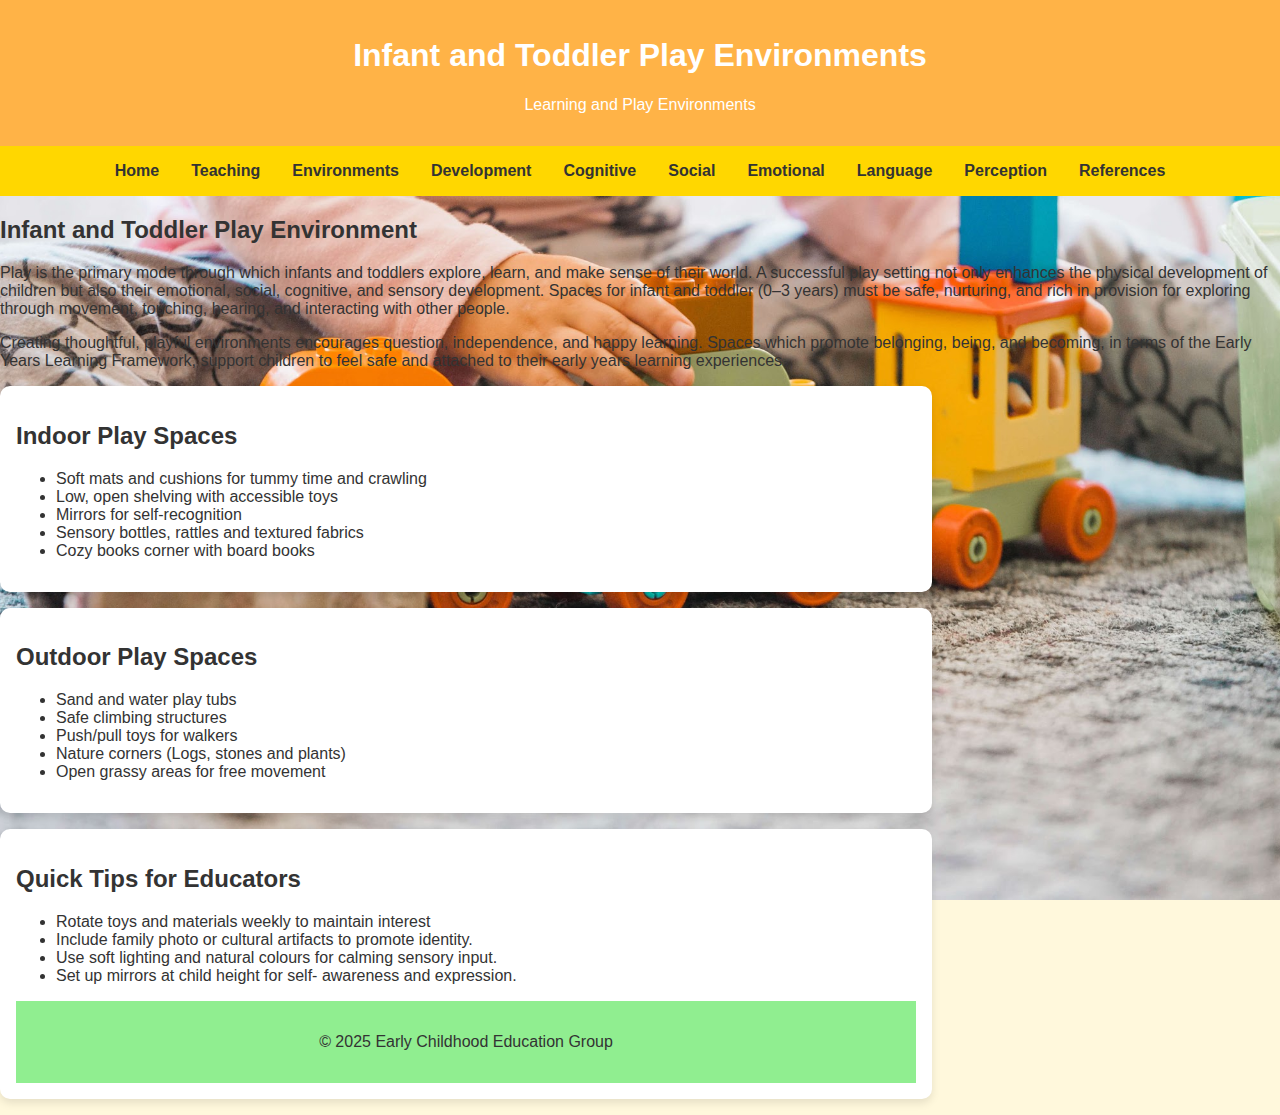
<file: environments.html>
<!DOCTYPE html>
<html lang="en">
<head>
  <meta charset="UTF-8" />
  <meta name="viewport" content="width=device-width, initial-scale=1.0" />
  <title>Environments</title>
  <link rel="stylesheet" href="css/styles.css" />
 </style>
 <style>
    body {
      background-image: url('Picture1.jpg');
      background-size: cover;
      background-position: center;
      background-repeat: no-repeat;
      background-attachment: fixed;
    }
  </style>
</head>
<body>
  <header>
    <h1>Infant and Toddler Play Environments</h1>
    <p>Learning and Play Environments</p>
  </header>
  <nav>
    <a href="index.html">Home</a>
    <a href="teaching.html">Teaching</a>
    <a href="environments.html">Environments</a>
    <a href="development.html">Development</a>
    <a href="cognitive.html">Cognitive</a>
    <a href="social.html">Social</a>
    <a href="emotional.html">Emotional</a>
    <a href="language.html">Language</a>
    <a href="perception.html">Perception</a>
    <a href="references.html">References</a>
  </nav>
  
<h2>Infant and Toddler Play Environment </h2>
      <p>Play is the primary mode through which infants and toddlers explore, learn, and make sense of their world. A successful play setting not only enhances the physical development of children but also their emotional, social, cognitive, and sensory development. Spaces for infant and toddler (0–3 years) must be safe, nurturing, and rich in provision for exploring through movement, touching, hearing, and interacting with other people.</p> Creating thoughtful, playful environments encourages question, independence, and happy learning. Spaces which promote belonging, being, and becoming, in terms of the Early Years Learning Framework, support children to feel safe and attached to their early years learning experiences.  </p>
  


<section id="approaches" class="card">
  <h2>Indoor Play Spaces</h2>
  <ul>
    <li>Soft mats and cushions for tummy time and crawling</li>
    <li>Low, open shelving with accessible toys</li>
    <li>Mirrors for self-recognition</li>
<li>Sensory bottles, rattles and textured fabrics </li>
<li>Cozy books corner with board books</li>

  </ul>
</section>


<section id="strategies" class="card">
  <h2>Outdoor Play Spaces </h2>
 <ul>
<li>Sand and water play tubs</li>
<li>Safe climbing structures </li>
<li>Push/pull toys for walkers</li>
<li>Nature corners (Logs, stones and plants)</li>
<li>Open grassy areas for free movement </li>

  </ul>
</section>

<section id="resources" class="card">
  <h2>Quick Tips for Educators</h2>
 <ul>
<li>Rotate toys and materials weekly to maintain interest</li>
<li>Include family photo or cultural artifacts to promote identity. </li>
<li>Use soft lighting and natural colours for calming sensory input.</li>
<li>Set up mirrors at child height for self- awareness and expression.</li>

  </ul>


  <footer>
    <p>© 2025 Early Childhood Education Group</p>
  </footer>
</script>
</body>

</body>
</html>
</file>
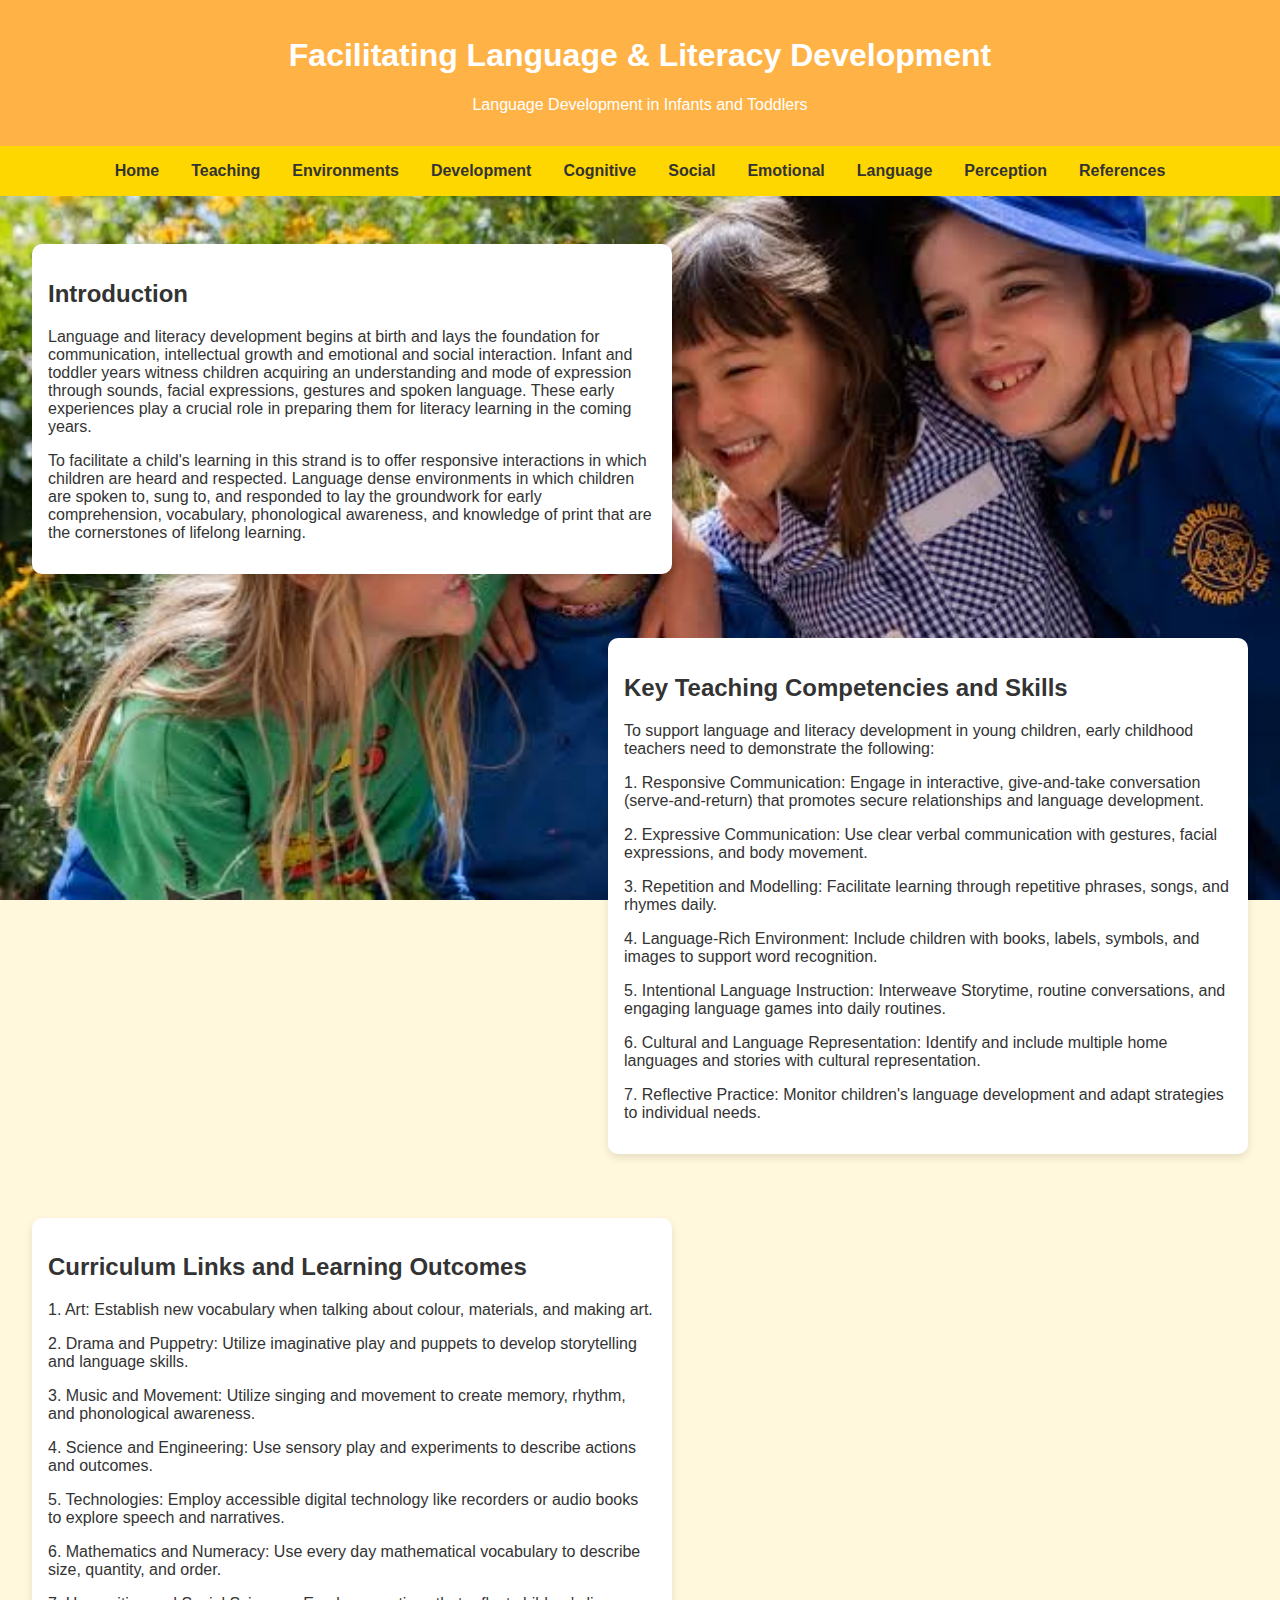
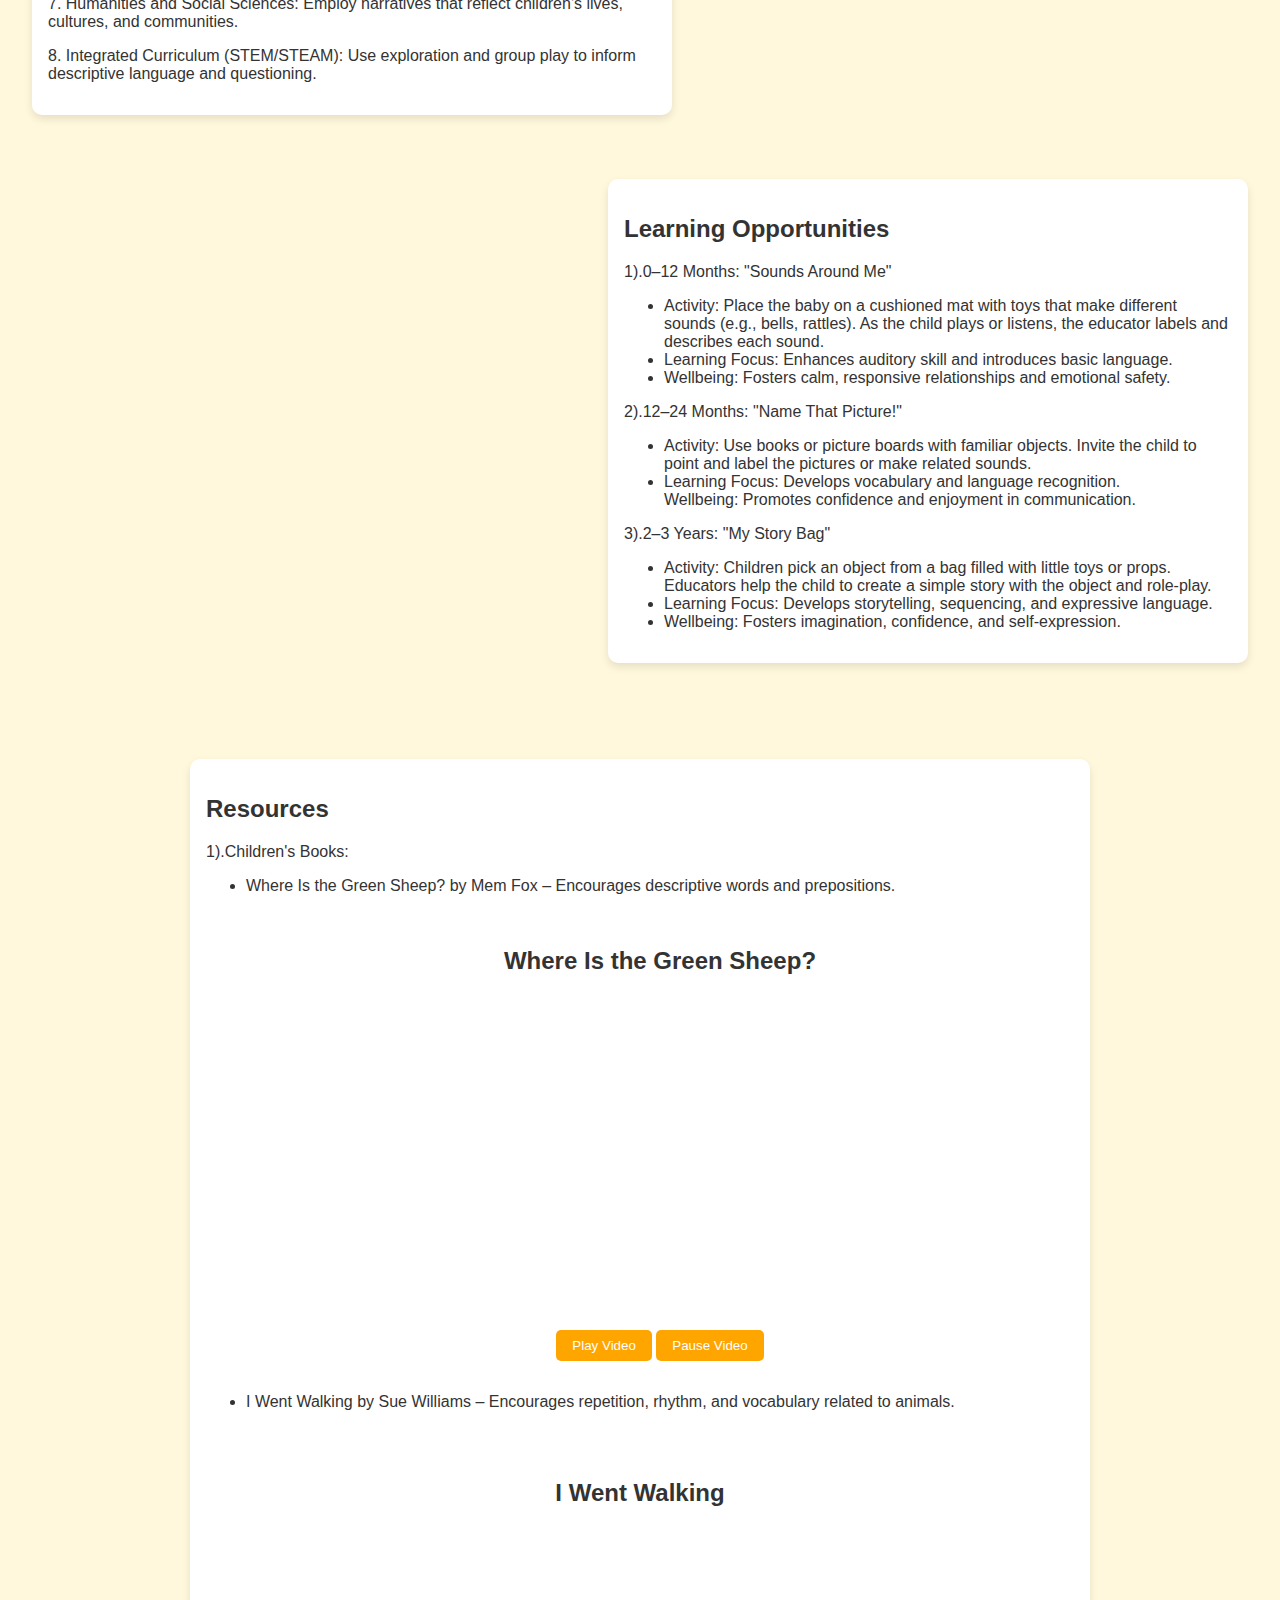
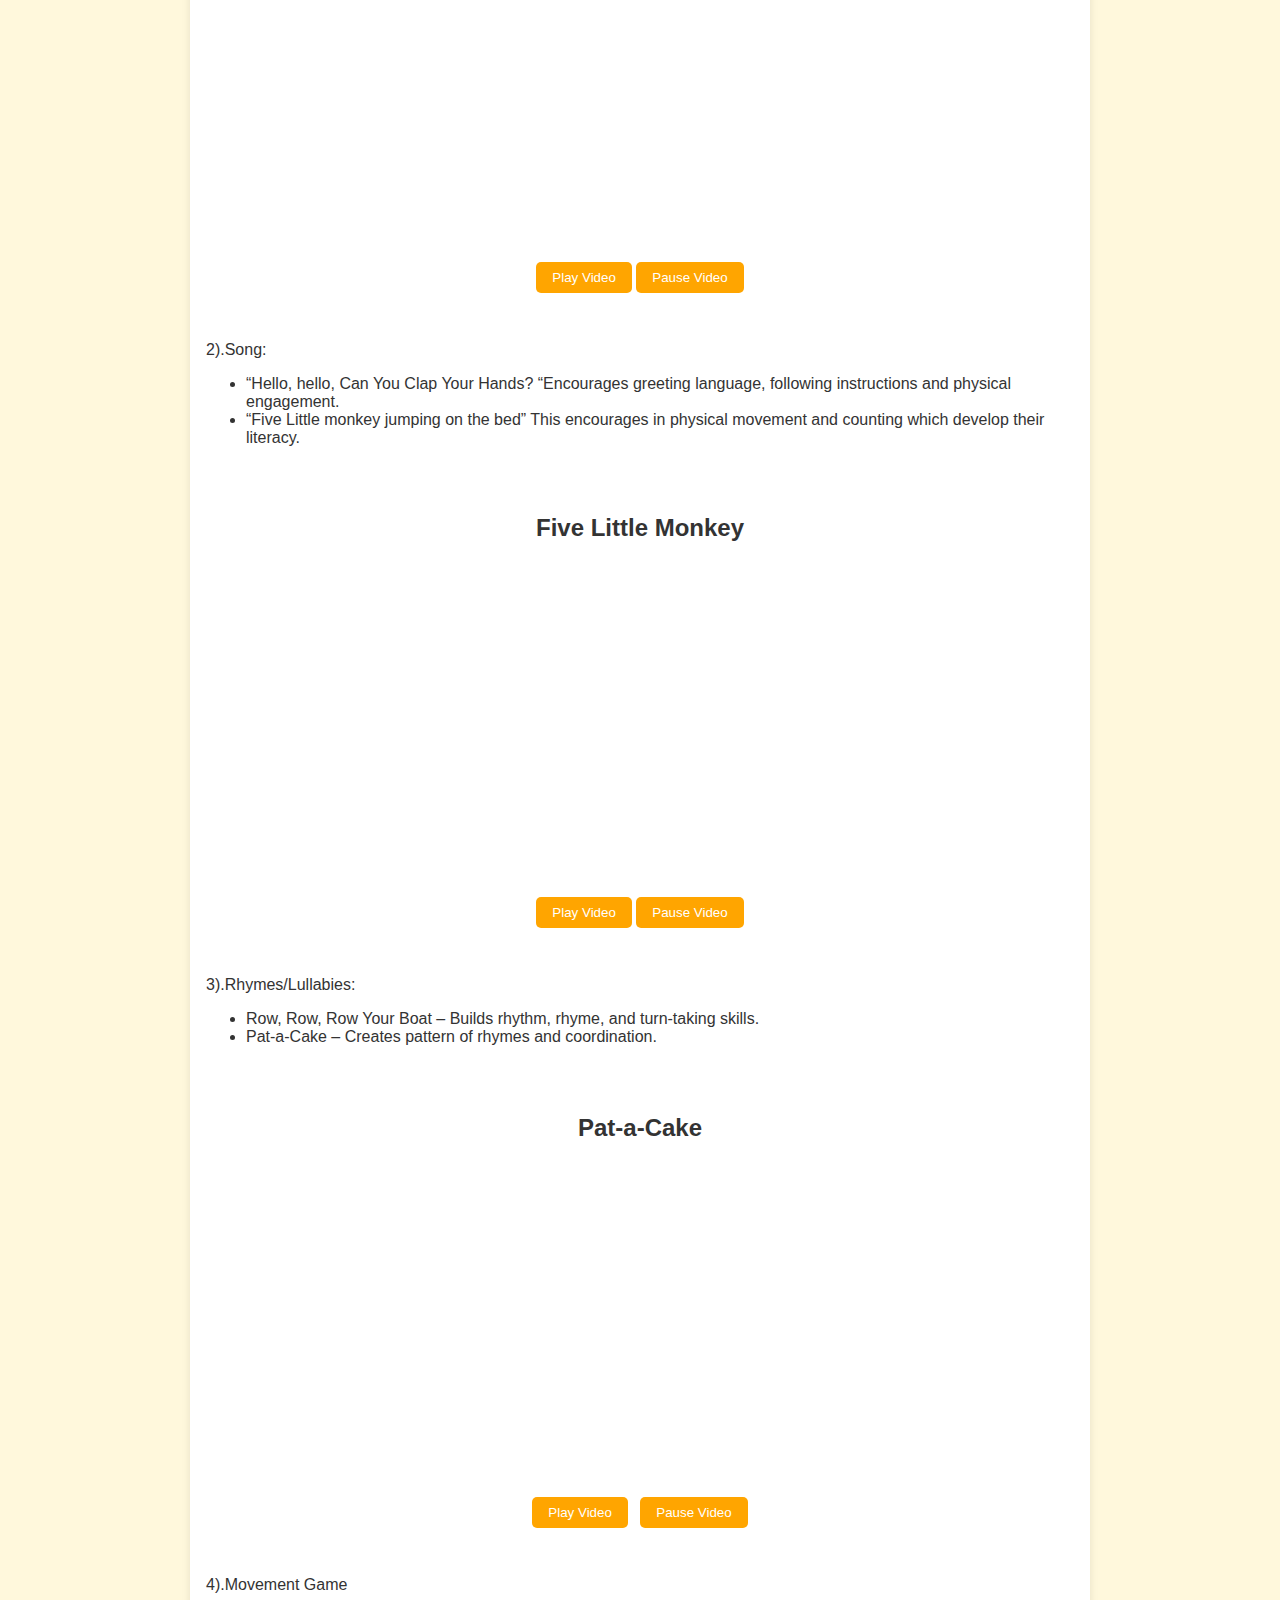
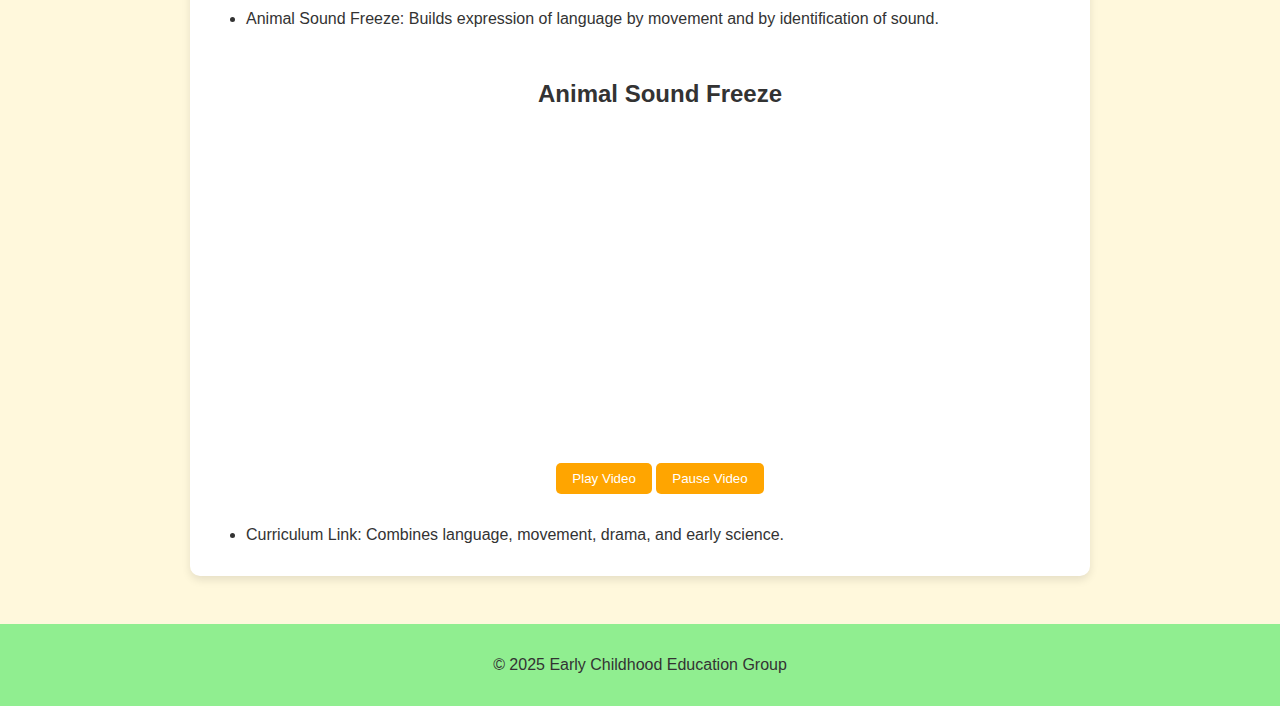
<file: language.html>
<!DOCTYPE html>
<html lang="en">
<head>
  <meta charset="UTF-8" />
  <meta name="viewport" content="width=device-width, initial-scale=1.0" />
  <title>Language</title>
  <link rel="stylesheet" href="css/styles.css" />
  <style>
    .alt-wrapper {
      display: flex;
      flex-direction: column;
      gap: 2rem;
      padding: 2rem;
    }
    .alt-wrapper .card {
      width: 50%;
    }
    .left-align {
      align-self: flex-start;
    }
    .right-align {
      align-self: flex-end;
    }
    @media (max-width: 768px) {
      .alt-wrapper .card {
        width: 100%;
        align-self: center !important;
      }
    }
  </style>

</head>
<body>
  <header>
    <h1>Facilitating Language & Literacy Development</h1>
    <p>Language Development in Infants and Toddlers</p>
  </header>
  <nav>
    <a href="index.html">Home</a>
    <a href="teaching.html">Teaching</a>
    <a href="environments.html">Environments</a>
    <a href="development.html">Development</a>
    <a href="cognitive.html">Cognitive</a>
    <a href="social.html">Social</a>
    <a href="emotional.html">Emotional</a>
    <a href="language.html">Language</a>
    <a href="perception.html">Perception</a>
    <a href="references.html">References</a>
  </nav>
  <div class="alt-wrapper">
    <section id="intro" class="card left-align">
      <h2>Introduction</h2>
      <p>Language and literacy development begins at birth and lays the foundation for communication, intellectual growth and emotional and social interaction. Infant and toddler years witness children acquiring an understanding and mode of expression through sounds, facial expressions, gestures and spoken language. These early experiences play a crucial role in preparing them for literacy learning in the coming years. </p>
To facilitate a child's learning in this strand is to offer responsive interactions in which children are heard and respected. Language dense environments in which children are spoken to, sung to, and responded to lay the groundwork for early comprehension, vocabulary, phonological awareness, and knowledge of print that are the cornerstones of lifelong learning.
</p>
<style>
    body {
      background-image: url('apple.jpeg');
      background-size: cover;
      background-position: center;
      background-repeat: no-repeat;
      background-attachment: fixed;
    }
  </style>
    </section>

    <section id="milestones" class="card right-align">
      <h2>Key Teaching Competencies and Skills</h2>
      <p>To support language and literacy development in young children, early childhood teachers need to demonstrate the following:</p>
1.	Responsive Communication: Engage in interactive, give-and-take conversation (serve-and-return) that promotes secure relationships and language development.</p>
2.	Expressive Communication: Use clear verbal communication with gestures, facial expressions, and body movement.</p>
3.	Repetition and Modelling: Facilitate learning through repetitive phrases, songs, and rhymes daily.</p>
4.	Language-Rich Environment: Include children with books, labels, symbols, and images to support word recognition.</p>
5.	Intentional Language Instruction: Interweave Storytime, routine conversations, and engaging language games into daily routines.</p>
6.	Cultural and Language Representation: Identify and include multiple home languages and stories with cultural representation.</p>
7.	Reflective Practice: Monitor children's language development and adapt strategies to individual needs.</p>

    </section>

    <section id="strategies" class="card left-align">
      <h2>Curriculum Links and Learning Outcomes</h2>
      <p>
1.	Art: Establish new vocabulary when talking about colour, materials, and making art.</p>
2.	Drama and Puppetry: Utilize imaginative play and puppets to develop storytelling and language skills.</p>
3.	Music and Movement: Utilize singing and movement to create memory, rhythm, and phonological awareness.</p>
4.	Science and Engineering: Use sensory play and experiments to describe actions and outcomes.</p>
5.	Technologies: Employ accessible digital technology like recorders or audio books to explore speech and narratives.</p>
6.	Mathematics and Numeracy: Use every day mathematical vocabulary to describe size, quantity, and order.</p>
7.	Humanities and Social Sciences: Employ narratives that reflect children's lives, cultures, and communities.</p>
8.	Integrated Curriculum (STEM/STEAM): Use exploration and group play to inform descriptive language and questioning.
</p>
    </section>

    <section id="resources" class="card right-align">
      <h2>Learning Opportunities</h2>
 
1).0–12 Months: "Sounds Around Me"</p>
<ul>
<li>Activity: Place the baby on a cushioned mat with toys that make different sounds (e.g., bells, rattles). As the child plays or listens, the educator labels and describes each sound.</li>
<li>Learning Focus: Enhances auditory skill and introduces basic language.</li>
<li>Wellbeing: Fosters calm, responsive relationships and emotional safety.</li>
</ul>

2).12–24 Months: "Name That Picture!"</p>
<ul>
<li>Activity: Use books or picture boards with familiar objects. Invite the child to point and label the pictures or make related sounds.</li>
<li>Learning Focus: Develops vocabulary and language recognition.</li>
Wellbeing: Promotes confidence and enjoyment in communication.</li>
</ul></p>

3).2–3 Years: "My Story Bag"</p>
<ul>
<li>Activity: Children pick an object from a bag filled with little toys or props. Educators help the child to create a simple story with the object and role-play.</li>
<li>Learning Focus: Develops storytelling, sequencing, and expressive language.</li>
<li>Wellbeing: Fosters imagination, confidence, and self-expression.</li>
</ul>
    </section>
  </div>
 <section>
    <div class="card">
      <h2>Resources</h2>
</p>
1).Children's Books:</p>
<ul>
<li>Where Is the Green Sheep? by Mem Fox – Encourages descriptive words and prepositions.</li>
<section style="padding: 2rem; text-align: center;">
  <h2>Where Is the Green Sheep?</h2>

  <!-- YouTube Video Embed -->
  <iframe id="myVideo" width="560" height="315" src="https://www.youtube.com/embed/pUC7_BnLREI" 
  title="YouTube video player" frameborder="0" allow="accelerometer; autoplay; clipboard-write; 
  encrypted-media; gyroscope; picture-in-picture; web-share" allowfullscreen></iframe>

  <!-- Play and Pause Buttons -->
  <div style="margin-top: 1rem;">
    <button onclick="document.getElementById('myVideo').src='https://www.youtube.com/embed/pUC7_BnLREI?autoplay=1';" 
    style="padding: 0.5rem 1rem; background-color: orange; color: white; border: none; border-radius: 5px;">
    Play Video
    </button>

    <button onclick="document.getElementById('myVideo').src='https://www.youtube.com/embed/pUC7_BnLREI';" 
    style="padding: 0.5rem 1rem; background-color: orange; color: white; border: none; border-radius: 5px;">
    Pause Video
    </button>
  </div>
</section>

<li>I Went Walking by Sue Williams – Encourages repetition, rhythm, and vocabulary related to animals.</li></ul>
<section style="padding: 2rem; text-align: center;">

  <h2>I Went Walking</h2>

  <!-- YouTube Video Embed -->
  <iframe id="myVideo" width="560" height="315" 
    src="https://www.youtube.com/embed/7ADOzqoUSQk" 
    title="YouTube video player" frameborder="0" 
    allow="accelerometer; autoplay; clipboard-write; encrypted-media; gyroscope; picture-in-picture; web-share" 
    allowfullscreen>
  </iframe>

  <!-- Play & Pause Buttons -->
  <div style="margin-top: 1rem;">
    <button onclick="document.getElementById('myVideo').src+='?autoplay=1';" 
      style="padding: 0.5rem 1rem; background-color: orange; color: white; border: none; border-radius: 5px;">
      Play Video
    </button>

    <button onclick="var video=document.getElementById('myVideo'); video.src=video.src;" 
      style="padding: 0.5rem 1rem; background-color: orange; color: white; border: none; border-radius: 5px;">
      Pause Video
    </button>
  </div>

</section>
</p>

2).Song:</p>
<ul>
<li>“Hello, hello, Can You Clap Your Hands? “Encourages greeting language, following instructions and physical engagement.</li> 
<li>“Five Little monkey jumping on the bed” This encourages in physical movement and counting which develop their literacy.</li> </ul><section style="padding: 2rem; text-align: center;">
  <h2>Five Little Monkey</h2>

  <!-- YouTube Video Embed -->
  <iframe id="myVideo" width="560" height="315" src="https://www.youtube.com/embed/3_x78EvE3ao" 
  title="YouTube video player" frameborder="0" allow="accelerometer; autoplay; clipboard-write; 
  encrypted-media; gyroscope; picture-in-picture; web-share" allowfullscreen></iframe>

  <!-- Play & Pause Buttons -->
  <div style="margin-top: 1rem;">
    <button onclick="document.getElementById('myVideo').src='https://www.youtube.com/embed/3_x78EvE3ao?autoplay=1';" 
    style="padding: 0.5rem 1rem; background-color: orange; color: white; border: none; border-radius: 5px;">
    Play Video
    </button>

    <button onclick="document.getElementById('myVideo').src='https://www.youtube.com/embed/3_x78EvE3ao';" 
    style="padding: 0.5rem 1rem; background-color: orange; color: white; border: none; border-radius: 5px;">
    Pause Video
    </button>
  </div>
</section>
</p>

3).Rhymes/Lullabies:</p>
<ul>
<li>Row, Row, Row Your Boat – Builds rhythm, rhyme, and turn-taking skills.</li>
<li>Pat-a-Cake – Creates pattern of rhymes and coordination.</li></ul>
<section style="padding: 2rem; text-align: center;">
  <h2>Pat-a-Cake</h2>

  <!-- YouTube Video Embed -->
  <iframe id="myVideo" width="560" height="315" 
  src="https://www.youtube.com/embed/xSCHOywUwkA" 
  title="YouTube video player" frameborder="0" allow="accelerometer; autoplay; clipboard-write; 
  encrypted-media; gyroscope; picture-in-picture; web-share" allowfullscreen></iframe>

  <!-- Play & Pause Buttons -->
  <div style="margin-top: 1rem;">
    <button onclick="document.getElementById('myVideo').src='https://www.youtube.com/embed/xSCHOywUwkA?autoplay=1';" 
    style="padding: 0.5rem 1rem; background-color: orange; color: white; border: none; border-radius: 5px;">
    Play Video
    </button>

    <button onclick="document.getElementById('myVideo').src='https://www.youtube.com/embed/xSCHOywUwkA';" 
    style="padding: 0.5rem 1rem; background-color: orange; color: white; border: none; border-radius: 5px; margin-left: 0.5rem;">
    Pause Video
    </button>
  </div>
</section>
</p>

4).Movement Game</p>
<ul>
<li>Animal Sound Freeze: Builds expression of language by movement and by identification of sound.</li>
<section style="padding: 2rem; text-align: center;">

  <h2>Animal Sound Freeze</h2>

  <!-- Embed YouTube Video -->
  <iframe id="myVideo" width="560" height="315" 
  src="https://www.youtube.com/embed/Uz6z_EBmMjI" 
  title="YouTube video player" frameborder="0" allow="accelerometer; autoplay; clipboard-write; 
  encrypted-media; gyroscope; picture-in-picture; web-share" allowfullscreen></iframe>

  <!-- Play and Pause Buttons -->
  <div style="margin-top: 1rem;">
    <button onclick="document.getElementById('myVideo').src='https://www.youtube.com/embed/Uz6z_EBmMjI?autoplay=1';" 
    style="padding: 0.5rem 1rem; background-color: orange; color: white; border: none; border-radius: 5px;">
      Play Video
    </button>

    <button onclick="document.getElementById('myVideo').src='https://www.youtube.com/embed/Uz6z_EBmMjI';" 
    style="padding: 0.5rem 1rem; background-color: orange; color: white; border: none; border-radius: 5px;">
      Pause Video
    </button>
  </div>

</section>

<li>Curriculum Link: Combines language, movement, drama, and early science.</li>
</ul>

</p>
    </div>
</section>
  <footer>
    <p>© 2025 Early Childhood Education Group</p>
  </footer>
</body>
</html>
</file>
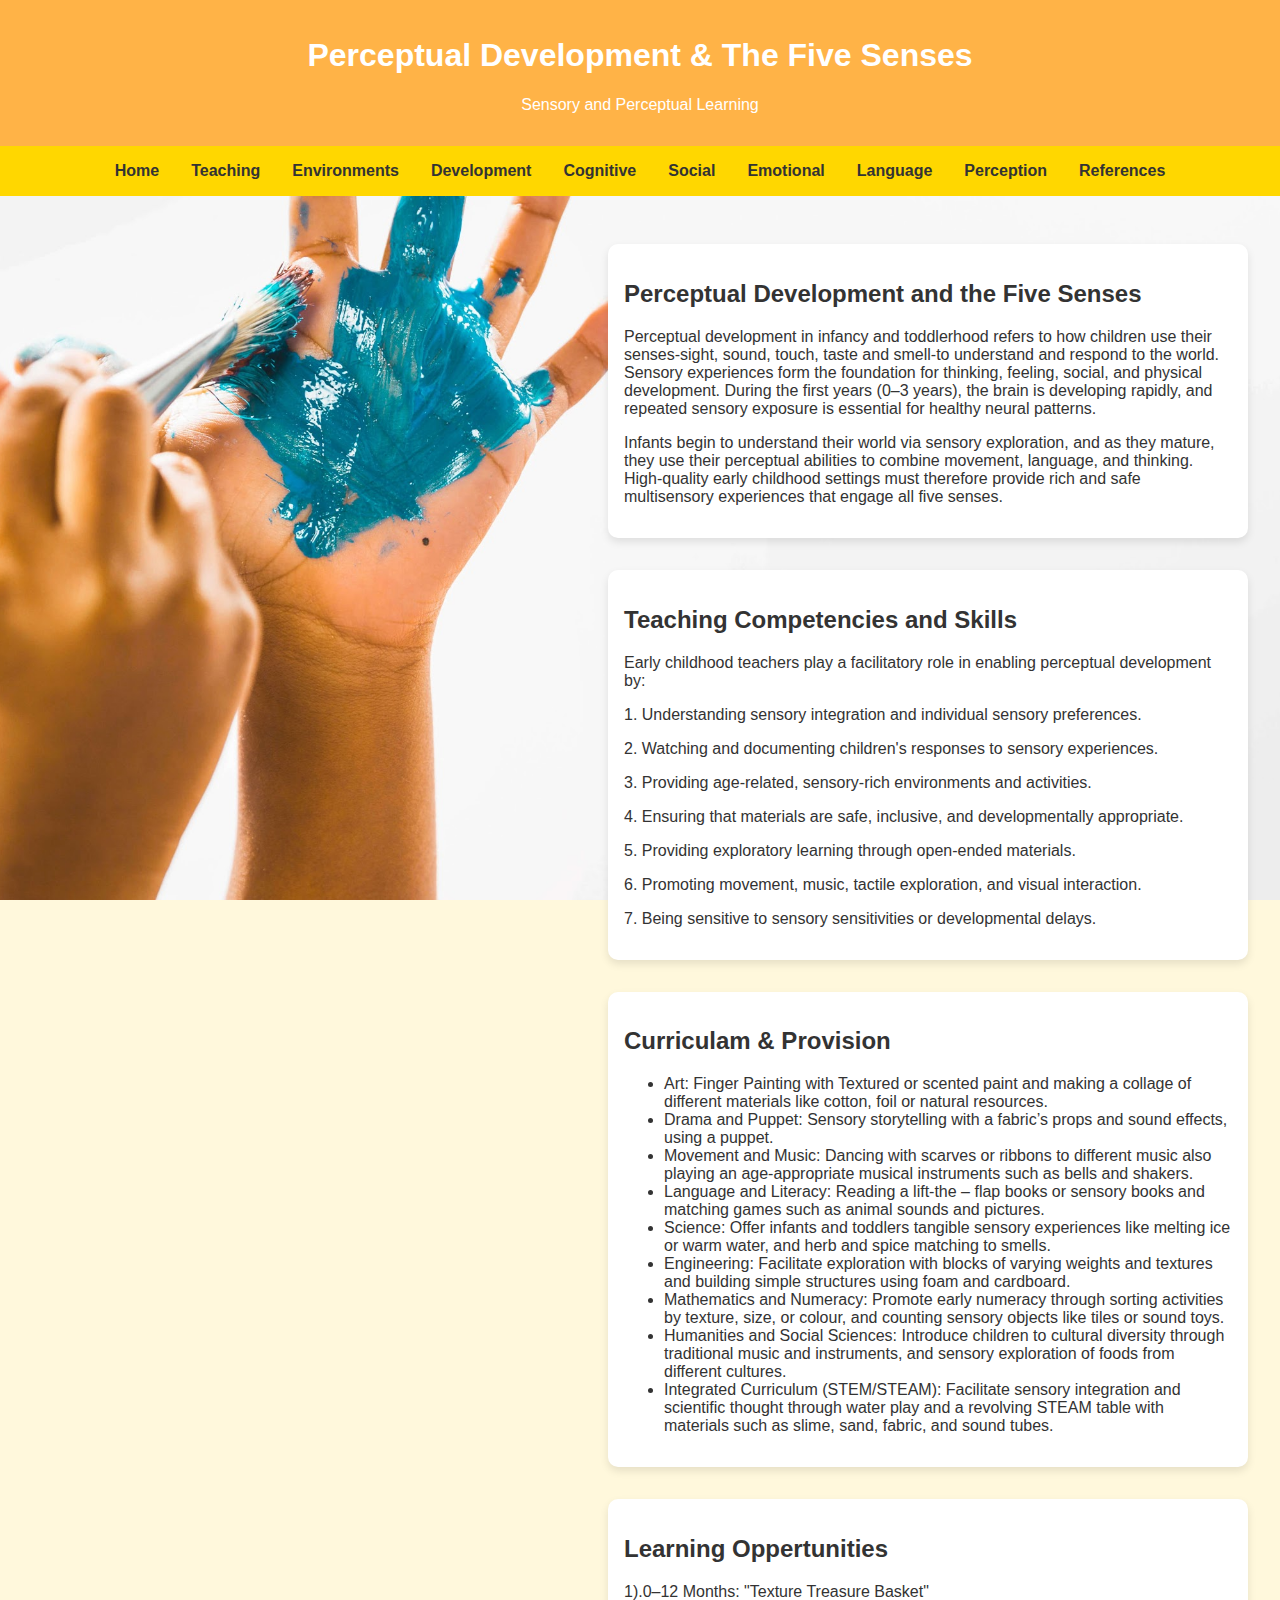
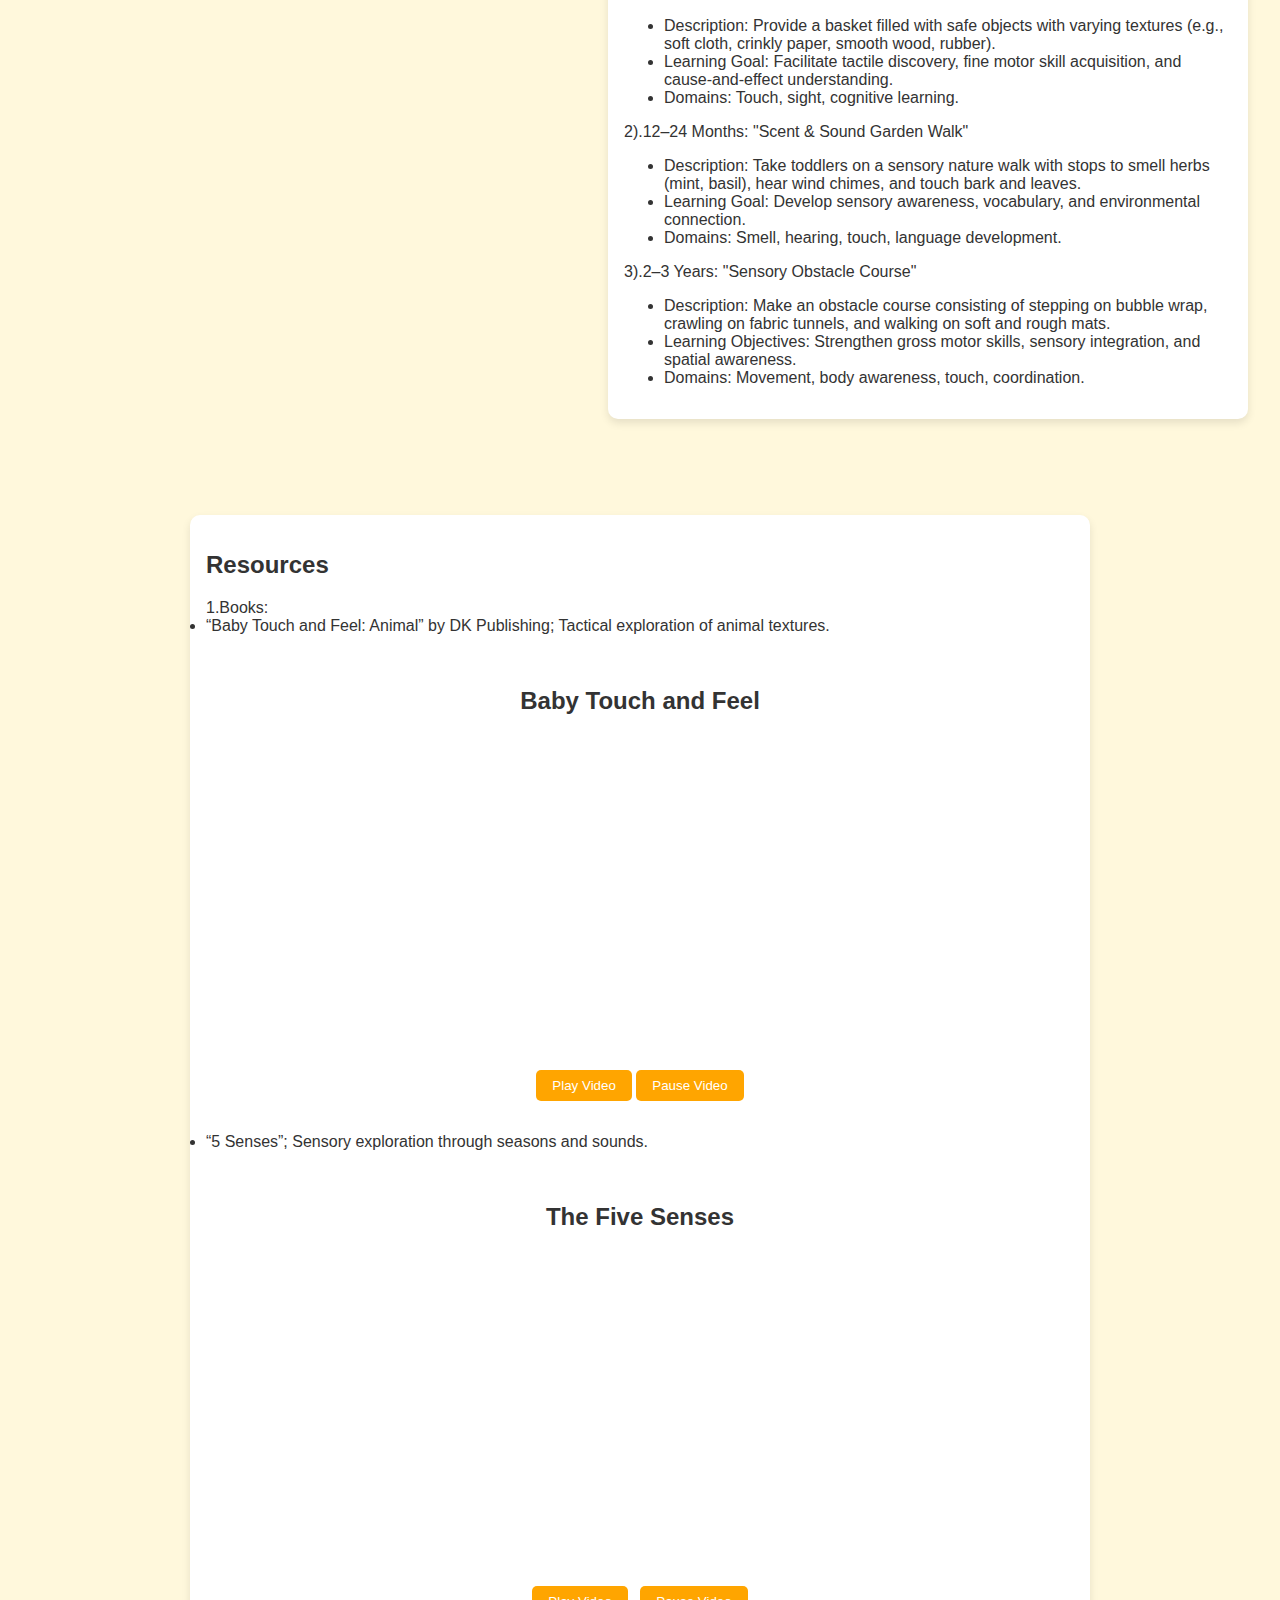
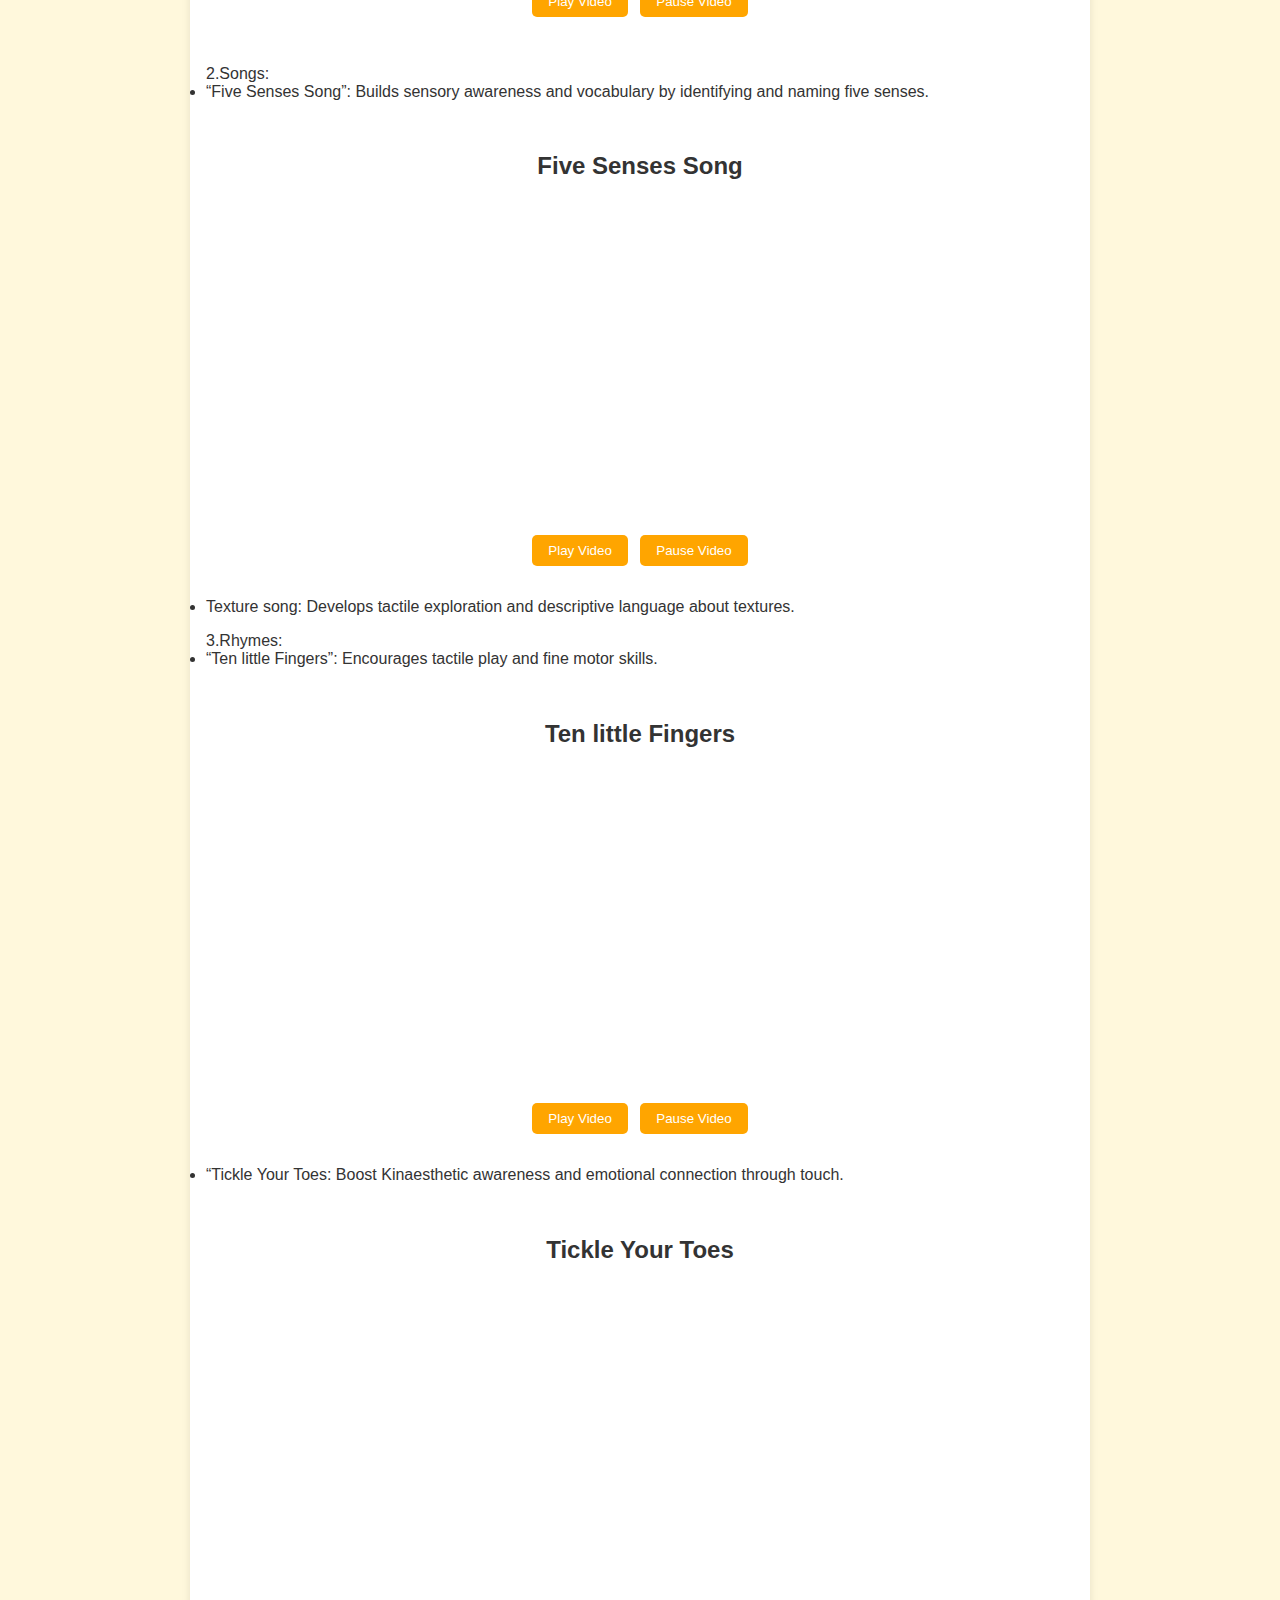
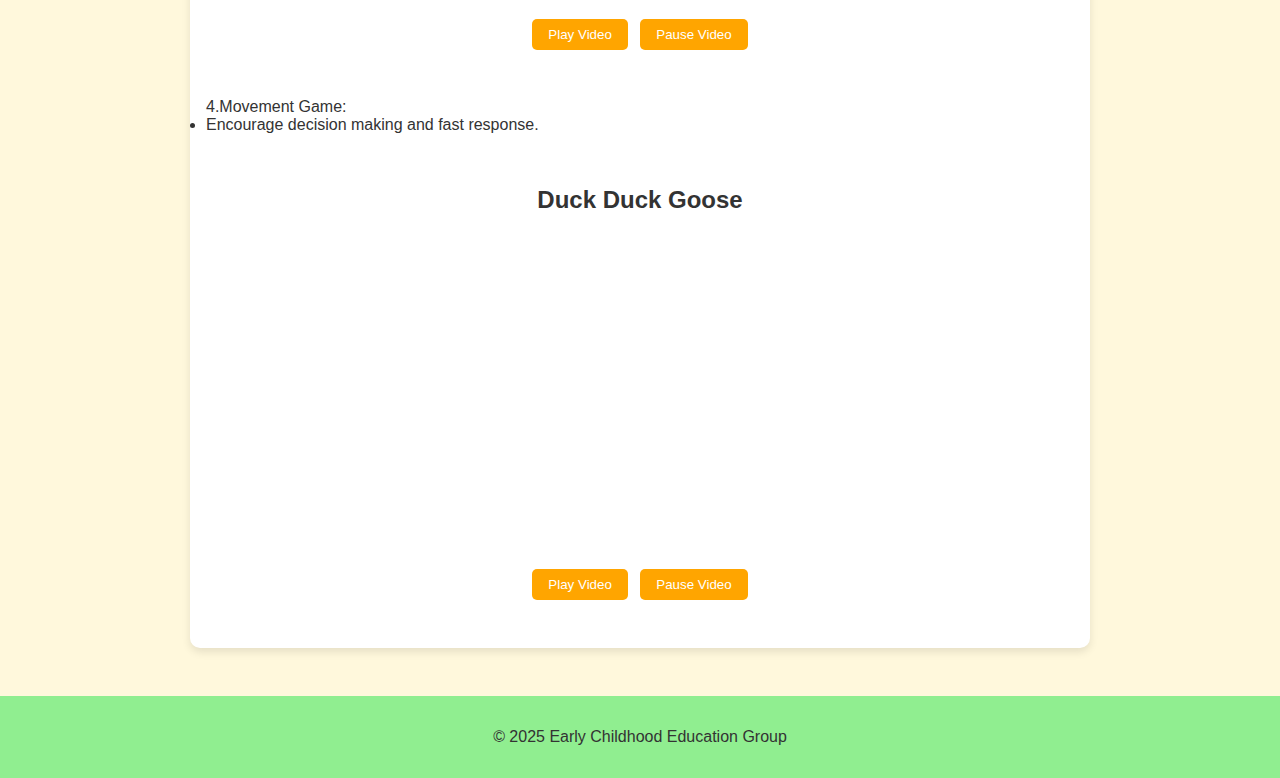
<file: perception.html>
<!DOCTYPE html>
<html lang="en">
<head>
  <meta charset="UTF-8" />
  <meta name="viewport" content="width=device-width, initial-scale=1.0" />
  <title>Perception</title>
  <link rel="stylesheet" href="css/styles.css" />
  <style>
    .right-wrapper {
      display: flex;
      flex-direction: column;
      align-items: flex-end;
      padding: 2rem;
    }
    .right-wrapper .card {
      width: 50%;
    }
    @media (max-width: 768px) {
      .right-wrapper .card {
        width: 100%;
        align-items: center;
      }
    }
  </style>
 <style>
    body {
      background-image: url('Picture.jpg');
      background-size: cover;
      background-position: center;
      background-repeat: no-repeat;
      background-attachment: fixed;
    }
  </style>

</head>
<body>
  <header>
    <h1>Perceptual Development & The Five Senses</h1>
    <p>Sensory and Perceptual Learning</p>
  </header>
  <nav>
    <a href="index.html">Home</a>
    <a href="teaching.html">Teaching</a>
    <a href="environments.html">Environments</a>
    <a href="development.html">Development</a>
    <a href="cognitive.html">Cognitive</a>
    <a href="social.html">Social</a>
    <a href="emotional.html">Emotional</a>
    <a href="language.html">Language</a>
    <a href="perception.html">Perception</a>
    <a href="references.html">References</a>
  </nav>
  <div class="right-wrapper">
    <section id="intro" class="card">
      <h2>Perceptual Development and the Five Senses</h2>
      <p>Perceptual development in infancy and toddlerhood refers to how children use their senses-sight, sound, touch, taste and smell-to understand and respond to the world. Sensory experiences form the foundation for thinking, feeling, social, and physical development. During the first years (0–3 years), the brain is developing rapidly, and repeated sensory exposure is essential for healthy neural patterns.</p>

Infants begin to understand their world via sensory exploration, and as they mature, they use their perceptual abilities to combine movement, language, and thinking. High-quality early childhood settings must therefore provide rich and safe multisensory experiences that engage all five senses.
</p>
    </section>

    <section id="approaches" class="card">
      <h2>Teaching Competencies and Skills</h2>
Early childhood teachers play a facilitatory role in enabling perceptual development by:</p>
1.	Understanding sensory integration and individual sensory preferences.</p>
2.	Watching and documenting children's responses to sensory experiences.</p>
3.	Providing age-related, sensory-rich environments and activities.</p>
4.	Ensuring that materials are safe, inclusive, and developmentally appropriate.</p>
5.	Providing exploratory learning through open-ended materials.</p>
6.	Promoting movement, music, tactile exploration, and visual interaction.</p>
7.	Being sensitive to sensory sensitivities or developmental delays.</p>

    </section>

    <section id="strategies" class="card">
      <h2>Curriculam & Provision</h2>
     <ul>
<li>Art: Finger Painting with Textured or scented paint and making a collage of different materials like cotton, foil or natural resources.</li>

<li>Drama and Puppet: Sensory storytelling with a fabric’s props and sound effects, using a puppet.</li> 

<li>Movement and Music: Dancing with scarves or ribbons to different music also playing an age-appropriate musical instruments such as bells and shakers.</li>

<li>Language and Literacy: Reading a lift-the – flap books or sensory books and matching games such as animal sounds and pictures. </li>

<li>Science: Offer infants and toddlers tangible sensory experiences like melting ice or warm water, and herb and spice matching to smells.</li>

<li>Engineering: Facilitate exploration with blocks of varying weights and textures and building simple structures using foam and cardboard.</li>

<li>Mathematics and Numeracy: Promote early numeracy through sorting activities by texture, size, or colour, and counting sensory objects like tiles or sound toys.</li>

<li>Humanities and Social Sciences: Introduce children to cultural diversity through traditional music and instruments, and sensory exploration of foods from different cultures.</li>

<li>Integrated Curriculum (STEM/STEAM): Facilitate sensory integration and scientific thought through water play and a revolving STEAM table with materials such as slime, sand, fabric, and sound tubes.</li>

</ul>
    </section>

    <section id="resources" class="card">
      <h2>Learning Oppertunities</h2>
      <p>1).0–12 Months: "Texture Treasure Basket"</p>
<ul>
<li>Description: Provide a basket filled with safe objects with varying textures (e.g., soft cloth, crinkly paper, smooth wood, rubber).</li>
<li>Learning Goal: Facilitate tactile discovery, fine motor skill acquisition, and cause-and-effect understanding.</li>
<li>Domains: Touch, sight, cognitive learning.</li>
</ul>
</p>

2).12–24 Months: "Scent & Sound Garden Walk"
<ul>
<li>Description: Take toddlers on a sensory nature walk with stops to smell herbs (mint, basil), hear wind chimes, and touch bark and leaves.</li>
<li>Learning Goal: Develop sensory awareness, vocabulary, and environmental connection.</li>
<li>Domains: Smell, hearing, touch, language development.</li>
</ul>
</p>

3).2–3 Years: "Sensory Obstacle Course"
<ul>
<li>Description: Make an obstacle course consisting of stepping on bubble wrap, crawling on fabric tunnels, and walking on soft and rough mats.</li>
<li>Learning Objectives: Strengthen gross motor skills, sensory integration, and spatial awareness.</li>
<li>Domains: Movement, body awareness, touch, coordination.</li>
</ul>
</p>
    </section>

  </div>
 <section>
    <div class="card">
      <p><h2>Resources</h2>
1.Books:

<li>“Baby Touch and Feel: Animal” by DK Publishing; Tactical exploration of animal textures.</li>
<section style="padding: 2rem; text-align: center;">
  <h2>Baby Touch and Feel</h2>

  <!-- YouTube Video Embed -->
  <iframe id="myVideo" width="560" height="315" src="https://www.youtube.com/embed/WKayNZQLjtQ" 
  title="YouTube video player" frameborder="0" allow="accelerometer; autoplay; clipboard-write; 
  encrypted-media; gyroscope; picture-in-picture; web-share" allowfullscreen></iframe>

  <!-- Play & Pause Buttons -->
  <div style="margin-top: 1rem;">
    <button onclick="document.getElementById('myVideo').src='https://www.youtube.com/embed/WKayNZQLjtQ?autoplay=1';" 
    style="padding: 0.5rem 1rem; background-color: orange; color: white; border: none; border-radius: 5px;">
    Play Video
    </button>

    <button onclick="document.getElementById('myVideo').src='https://www.youtube.com/embed/WKayNZQLjtQ';" 
    style="padding: 0.5rem 1rem; background-color: orange; color: white; border: none; border-radius: 5px;">
    Pause Video
    </button>
  </div>
</section>

<li>“5 Senses”; Sensory exploration through seasons and sounds.</li>
<section style="padding: 2rem; text-align: center;">
  <h2>The Five Senses</h2>

  <!-- YouTube Video Embed -->
  <iframe id="myVideo" width="560" height="315"
    src="https://www.youtube.com/embed/dherC9FNyXQ"
    title="YouTube video player" frameborder="0"
    allow="accelerometer; autoplay; clipboard-write; encrypted-media; gyroscope; picture-in-picture; web-share"
    allowfullscreen></iframe>

  <!-- Play & Pause Buttons -->
  <div style="margin-top: 1rem;">
    <button onclick="document.getElementById('myVideo').src='https://www.youtube.com/embed/dherC9FNyXQ?autoplay=1';"
      style="padding: 0.5rem 1rem; background-color: orange; color: white; border: none; border-radius: 5px;">
      Play Video
    </button>

    <button onclick="document.getElementById('myVideo').src='https://www.youtube.com/embed/dherC9FNyXQ';"
      style="padding: 0.5rem 1rem; background-color: orange; color: white; border: none; border-radius: 5px; margin-left: 0.5rem;">
      Pause Video
    </button>
  </div>
</section>
</p>

2.Songs: 
<li>“Five Senses Song”: Builds sensory awareness and vocabulary by identifying and naming five senses.</li>
<section style="padding: 2rem; text-align: center;">
  <h2>Five Senses Song</h2>

  <!-- YouTube Video Embed -->
  <iframe id="myVideo" width="560" height="315" src="https://www.youtube.com/embed/oMOVcIJBkxc" 
  title="YouTube video player" frameborder="0" allow="accelerometer; autoplay; clipboard-write; 
  encrypted-media; gyroscope; picture-in-picture; web-share" allowfullscreen></iframe>

  <!-- Play and Pause Button -->
  <div style="margin-top: 1rem;">
    <button onclick="document.getElementById('myVideo').src='https://www.youtube.com/embed/oMOVcIJBkxc?autoplay=1';" 
    style="padding: 0.5rem 1rem; background-color: orange; color: white; border: none; border-radius: 5px;">
      Play Video
    </button>

    <button onclick="document.getElementById('myVideo').src='https://www.youtube.com/embed/oMOVcIJBkxc';" 
    style="padding: 0.5rem 1rem; background-color: orange; color: white; border: none; border-radius: 5px; margin-left: 0.5rem;">
      Pause Video
    </button>
  </div>
</section>

<li>Texture song: Develops tactile exploration and descriptive language about textures.</li></p>

3.Rhymes: 
<li>“Ten little Fingers”: Encourages tactile play and fine motor skills.</li>
<section style="padding: 2rem; text-align: center;">
  <h2>Ten little Fingers</h2>

  <!-- YouTube Video Embed -->
  <iframe id="myVideo" width="560" height="315" src="https://www.youtube.com/embed/8-8xSLYbpmk" 
  title="YouTube video player" frameborder="0" allow="accelerometer; autoplay; clipboard-write; 
  encrypted-media; gyroscope; picture-in-picture; web-share" allowfullscreen></iframe>

  <!-- Play & Pause Buttons -->
  <div style="margin-top: 1rem;">
    <button onclick="document.getElementById('myVideo').src='https://www.youtube.com/embed/8-8xSLYbpmk?autoplay=1';" 
    style="padding: 0.5rem 1rem; margin-right: 0.5rem; background-color: orange; color: white; border: none; border-radius: 5px;">
      Play Video
    </button>

    <button onclick="document.getElementById('myVideo').src='https://www.youtube.com/embed/8-8xSLYbpmk';" 
    style="padding: 0.5rem 1rem; background-color: orange; color: white; border: none; border-radius: 5px;">
      Pause Video
    </button>
  </div>
</section>

<li>“Tickle Your Toes: Boost Kinaesthetic awareness and emotional connection through touch.</li>
<section style="padding: 2rem; text-align: center;">
  <h2>Tickle Your Toes</h2>

  <!-- YouTube Video Embed -->
  <iframe id="myVideo" width="560" height="315" 
    src="https://www.youtube.com/embed/eYeVHspbOjQ" 
    title="YouTube video player" 
    frameborder="0" 
    allow="accelerometer; autoplay; clipboard-write; encrypted-media; gyroscope; picture-in-picture; web-share" 
    allowfullscreen>
  </iframe>

  <!-- Play & Pause Buttons -->
  <div style="margin-top: 1rem;">
    <button onclick="document.getElementById('myVideo').src='https://www.youtube.com/embed/eYeVHspbOjQ?autoplay=1';" 
    style="padding: 0.5rem 1rem; background-color: orange; color: white; border: none; border-radius: 5px; margin-right: 0.5rem;">
      Play Video
    </button>

    <button onclick="document.getElementById('myVideo').src='https://www.youtube.com/embed/eYeVHspbOjQ';" 
    style="padding: 0.5rem 1rem; background-color: orange; color: white; border: none; border-radius: 5px;">
      Pause Video
    </button>
  </div>
</section>
 </p>

4.Movement Game:
<li> Encourage decision making and fast response.</li> 
<section style="padding: 2rem; text-align: center;">
  <h2>Duck Duck Goose</h2>

  <!-- YouTube Video Embed -->
  <iframe id="myVideo" width="560" height="315" 
  src="https://www.youtube.com/embed/rxFHk-vTCSM" 
  title="YouTube video player" frameborder="0" 
  allow="accelerometer; autoplay; clipboard-write; encrypted-media; gyroscope; picture-in-picture" 
  allowfullscreen></iframe>

  <!-- Play & Pause Buttons -->
  <div style="margin-top: 1rem;">
    <button onclick="document.getElementById('myVideo').src='https://www.youtube.com/embed/rxFHk-vTCSM?autoplay=1';" 
    style="padding: 0.5rem 1rem; background-color: orange; color: white; border: none; border-radius: 5px; margin-right: 0.5rem;">
    Play Video
    </button>

    <button onclick="document.getElementById('myVideo').src='https://www.youtube.com/embed/rxFHk-vTCSM';" 
    style="padding: 0.5rem 1rem; background-color: orange; color: white; border: none; border-radius: 5px;">
    Pause Video
    </button>
  </div>
</section>
    </div>
  </section>
  <footer>
    <p>© 2025 Early Childhood Education Group</p>
  </footer>
</body>
</html>
</file>
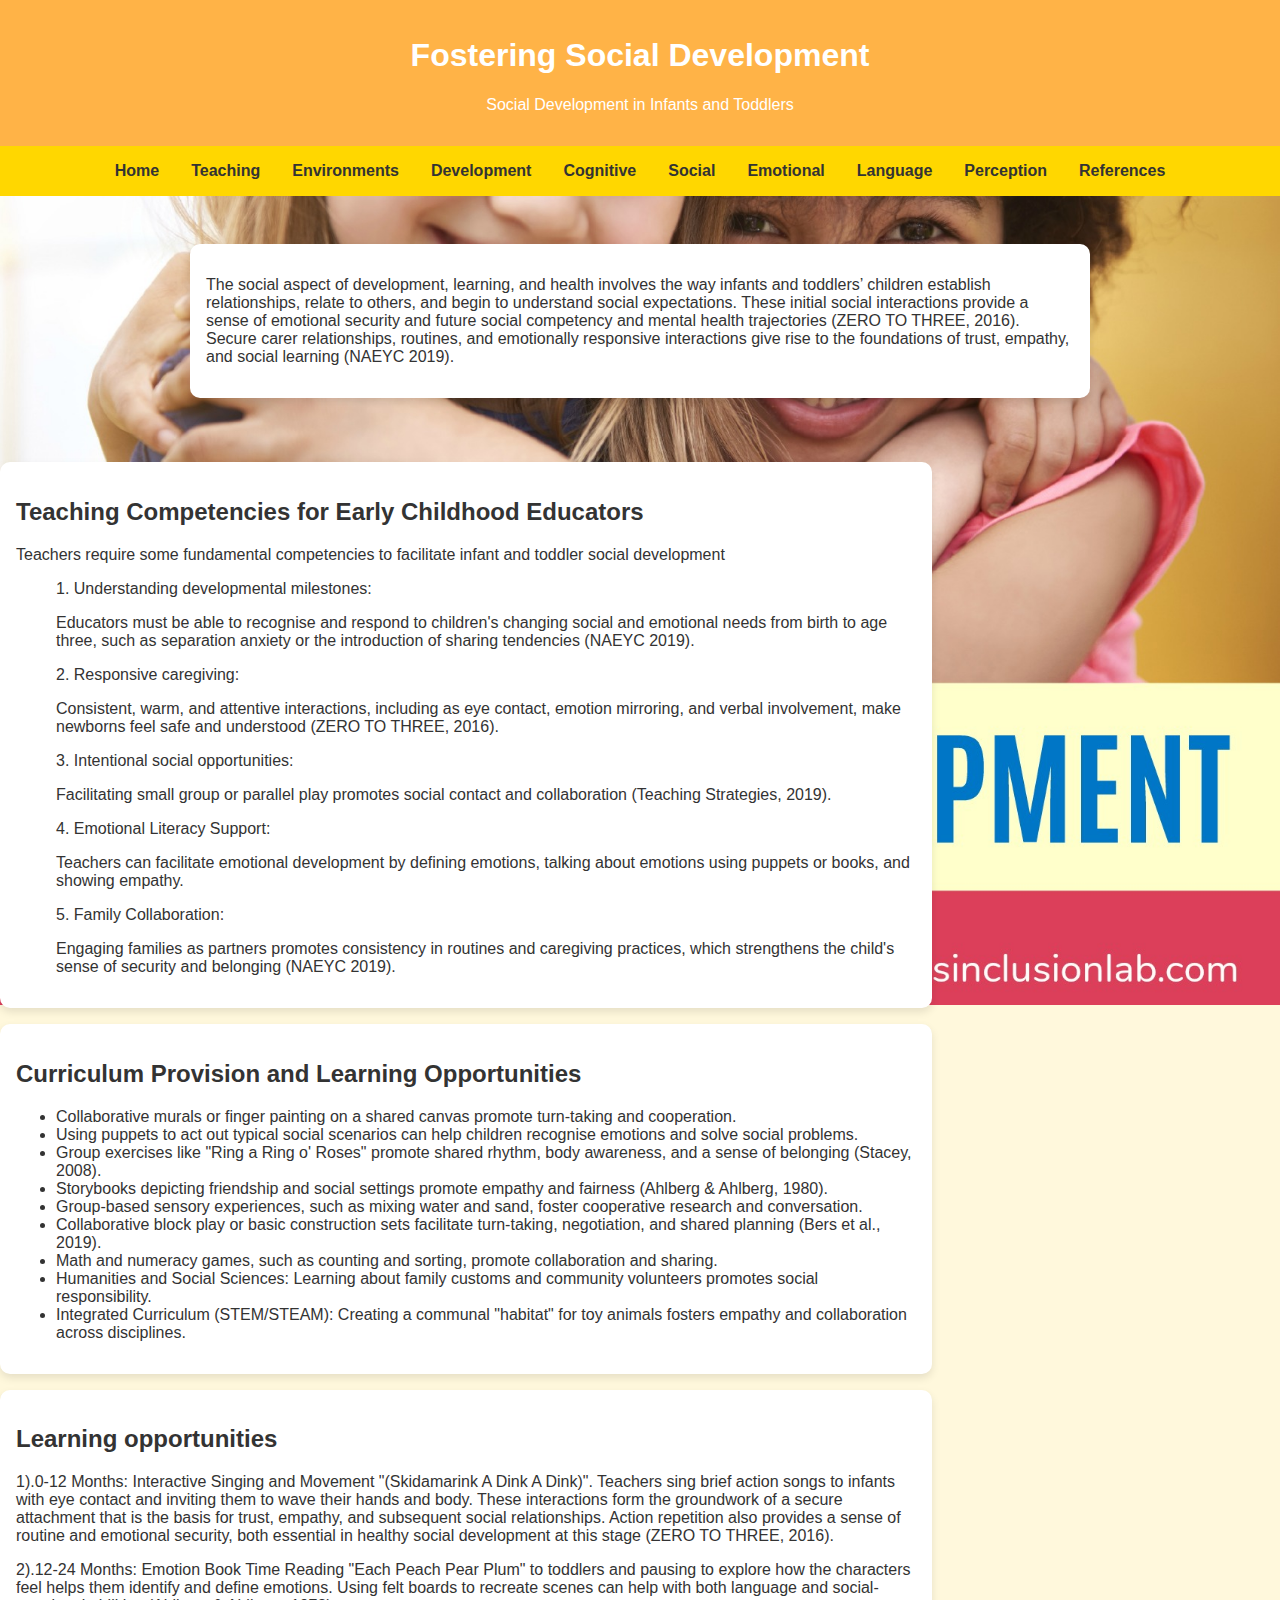
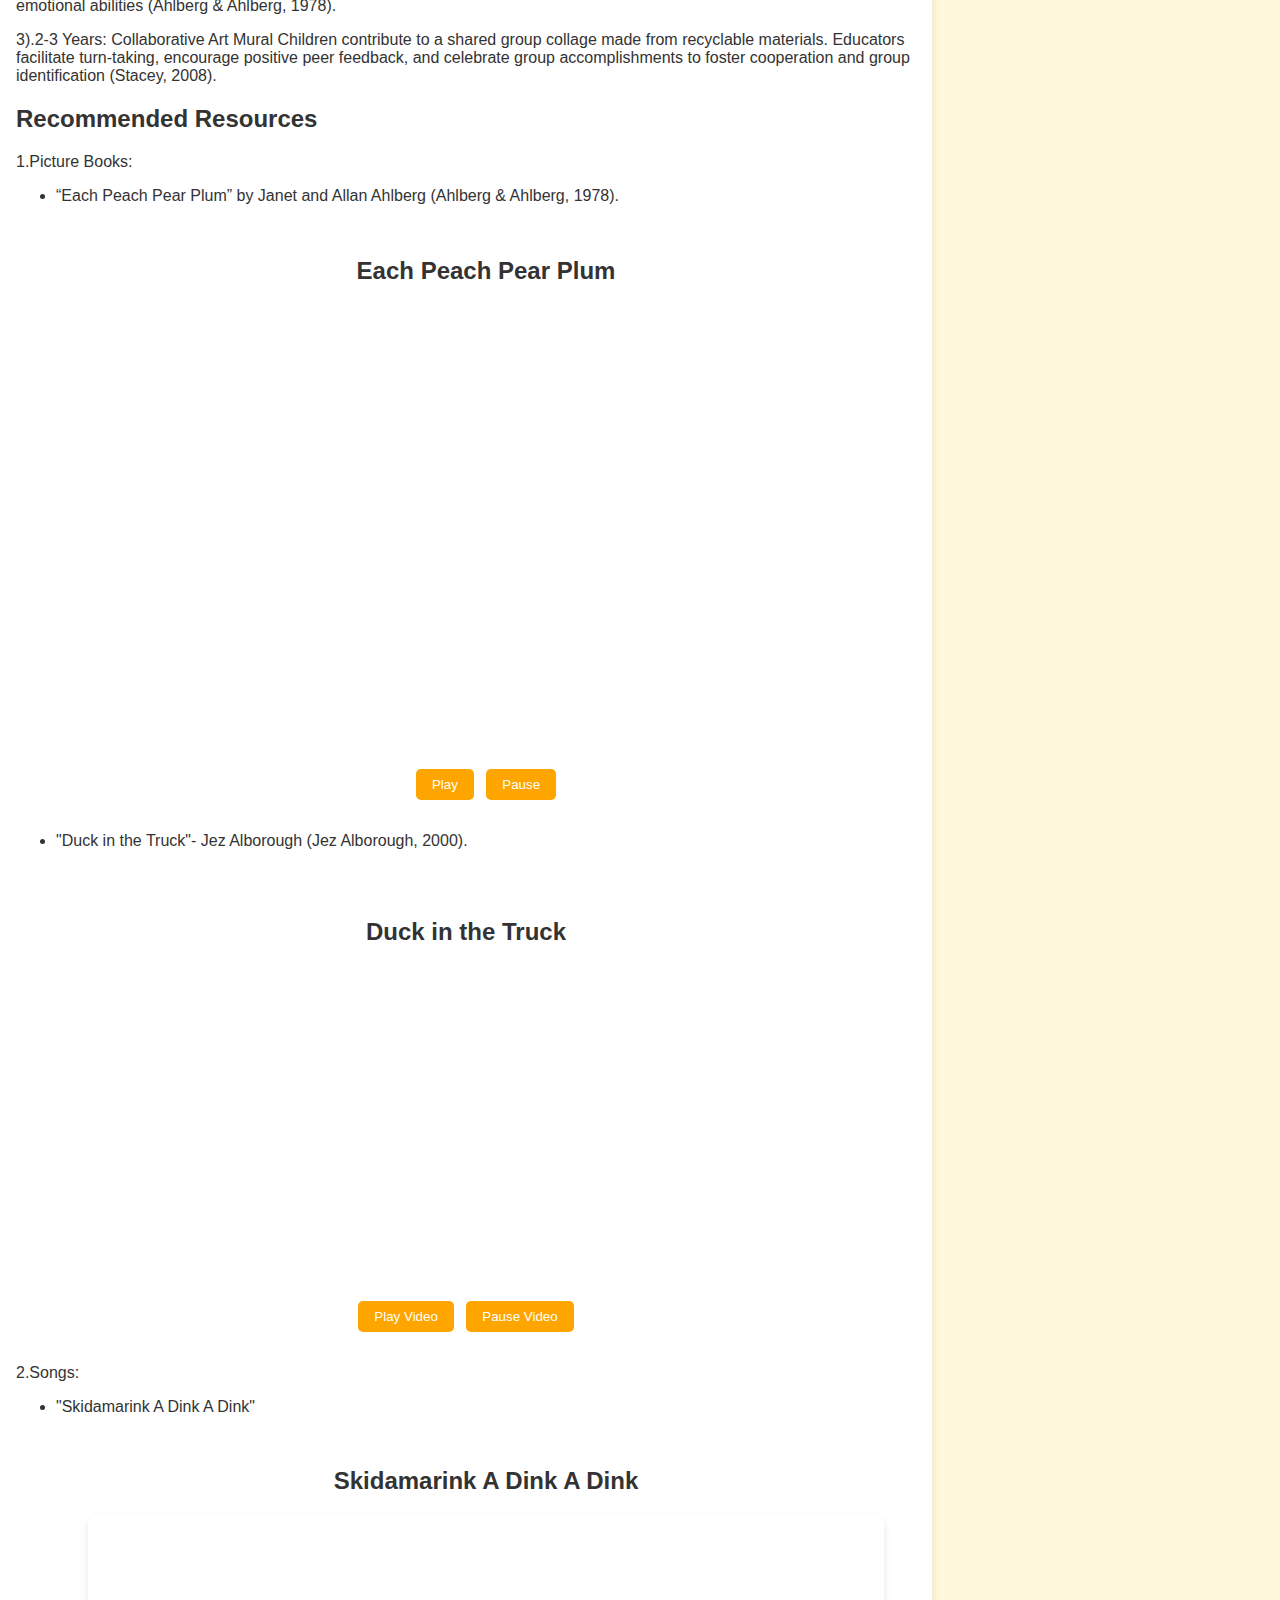
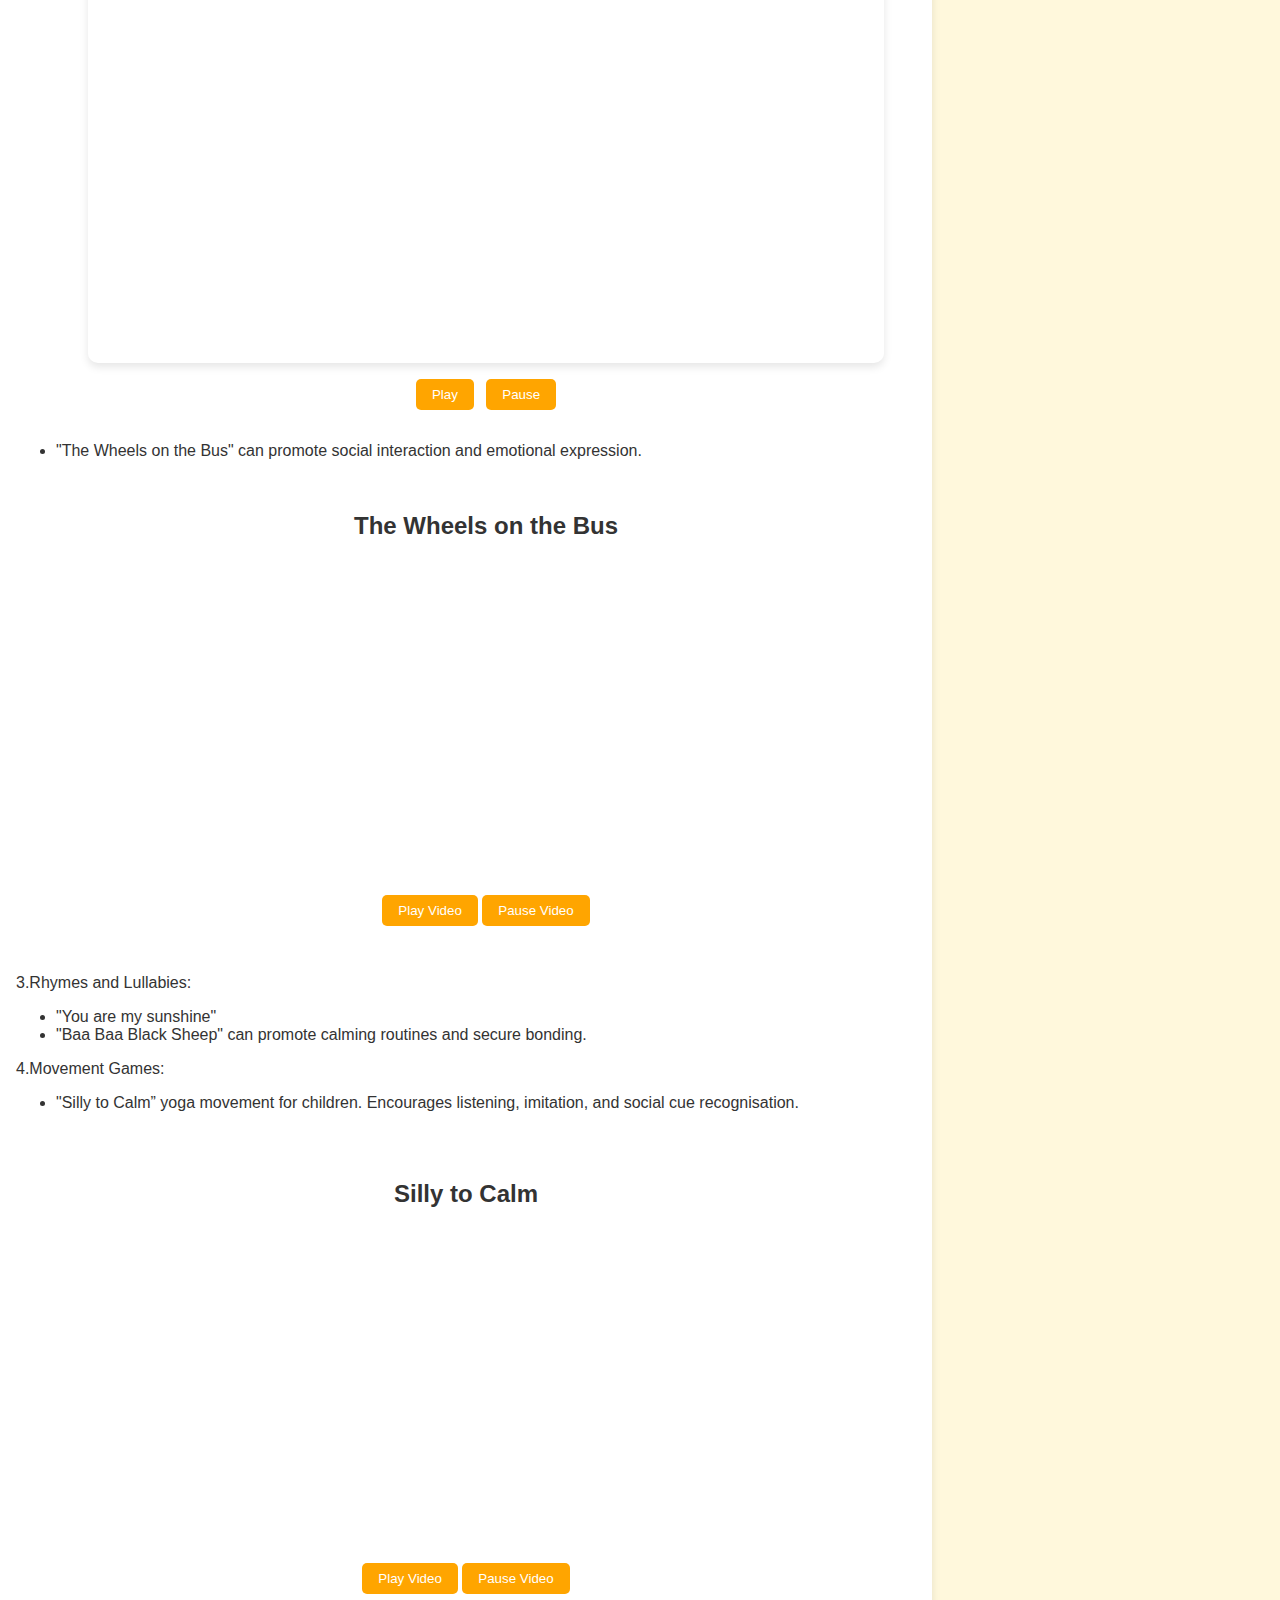
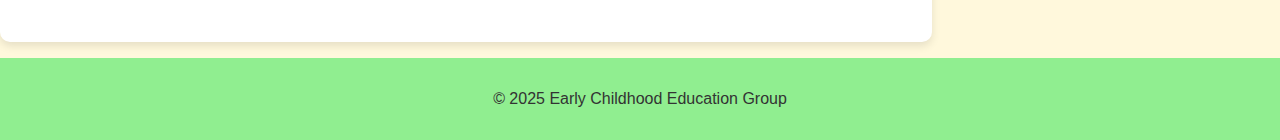
<file: social.html>
<!DOCTYPE html>
<html lang="en">
<head>
  <meta charset="UTF-8" />
  <meta name="viewport" content="width=device-width, initial-scale=1.0" />
  <title>Social</title>
  <link rel="stylesheet" href="css/styles.css" />
</head>
<body>
  <header>
    <h1>Fostering Social Development</h1>
    <p>Social Development in Infants and Toddlers</p>
  </header>
  <nav>
    <a href="index.html">Home</a>
    <a href="teaching.html">Teaching</a>
    <a href="environments.html">Environments</a>
    <a href="development.html">Development</a>
    <a href="cognitive.html">Cognitive</a>
    <a href="social.html">Social</a>
    <a href="emotional.html">Emotional</a>
    <a href="language.html">Language</a>
    <a href="perception.html">Perception</a>
    <a href="references.html">References</a>
  </nav>
  <section>
    <div class="card">
      <p> The social aspect of development, learning, and health involves the way infants and toddlers’ children establish relationships, relate to others, and begin to understand social expectations. These initial social interactions provide a sense of emotional security and future social competency and mental health trajectories (ZERO TO THREE, 2016). Secure carer relationships, routines, and emotionally responsive interactions give rise to the foundations of trust, empathy, and social learning (NAEYC 2019).</p>
 <style>
    body {
      background-image: url('abc.jpg');
      background-size: cover;
      background-position: center;
      background-repeat: no-repeat;
      background-attachment: fixed;
    }
  </style>
    </div>
  </section>
<section id="intro" class="card">
  <h2>Teaching Competencies for Early Childhood Educators</h2>
  <p>Teachers require some fundamental competencies to facilitate infant and toddler social development</p>
  <ul>
    1. Understanding developmental milestones:<p>Educators must be able to recognise and respond to children's changing social and emotional needs from birth to age three, such as separation anxiety or the introduction of sharing tendencies (NAEYC 2019).</p>
    2. Responsive caregiving:</p>Consistent, warm, and attentive interactions, including as eye contact, emotion mirroring, and verbal involvement, make newborns feel safe and understood (ZERO TO THREE, 2016).</p>
    3. Intentional social opportunities:</p>Facilitating small group or parallel play promotes social contact and collaboration (Teaching Strategies, 2019).</P>
    4. Emotional Literacy Support:</p>Teachers can facilitate emotional development by defining emotions, talking about emotions using puppets or books, and showing empathy.</p>
    5. Family Collaboration:</p>Engaging families as partners promotes consistency in routines and caregiving practices, which strengthens the child's sense of security and belonging (NAEYC 2019).

  
</section>


<section id="resources" class="card">
  <h2> Curriculum Provision and Learning Opportunities </h2>
<ul>
<li>Collaborative murals or finger painting on a shared canvas promote turn-taking and cooperation.</li>
<li>Using puppets to act out typical social scenarios can help children recognise emotions and solve social problems.</li>
<li>Group exercises like "Ring a Ring o' Roses" promote shared rhythm, body awareness, and a sense of belonging (Stacey, 2008).</li>
<li>Storybooks depicting friendship and social settings promote empathy and fairness (Ahlberg & Ahlberg, 1980).</li>
<li>Group-based sensory experiences, such as mixing water and sand, foster cooperative research and conversation.</li>
<li>Collaborative block play or basic construction sets facilitate turn-taking, negotiation, and shared planning (Bers et al., 2019).</li>
<li>Math and numeracy games, such as counting and sorting, promote collaboration and sharing.</li>
<li>Humanities and Social Sciences: Learning about family customs and community volunteers promotes social responsibility.</li>
<li>Integrated Curriculum (STEM/STEAM): Creating a communal "habitat" for toy animals fosters empathy and collaboration across disciplines.</li>
</ul>
</section>

<section id="strategies" class="card">
  <h2> Learning opportunities</h2>
  <p>1).0-12 Months: Interactive Singing and Movement "(Skidamarink A Dink A Dink)".
Teachers sing brief action songs to infants with eye contact and inviting them to wave their hands and body. These interactions form the groundwork of a secure attachment that is the basis for trust, empathy, and subsequent social relationships. Action repetition also provides a sense of routine and emotional security, both essential in healthy social development at this stage (ZERO TO THREE, 2016).
</p>2).12-24 Months: Emotion Book Time
Reading "Each Peach Pear Plum" to toddlers and pausing to explore how the characters feel helps them identify and define emotions. Using felt boards to recreate scenes can help with both language and social-emotional abilities (Ahlberg & Ahlberg, 1978).
</p>3).2-3 Years: Collaborative Art Mural
Children contribute to a shared group collage made from recyclable materials. Educators facilitate turn-taking, encourage positive peer feedback, and celebrate group accomplishments to foster cooperation and group identification (Stacey, 2008).
</p>
<h2>Recommended Resources</h2>
<p>1.Picture Books:</p>
<ul>
<li>“Each Peach Pear Plum” by Janet and Allan Ahlberg (Ahlberg & Ahlberg, 1978).</li>
<section style="padding: 2rem; text-align: center;">
  <h2>Each Peach Pear Plum</h2>

  <!-- YouTube Video Embed -->
  <div style="position: relative; padding-bottom: 56.25%; height: 0; overflow: hidden;">
    <div id="myVideo"></div>
  </div>

  <!-- Play & Pause Buttons -->
  <div style="margin-top: 1rem;">
    <button onclick="playVideo()" style="padding: 0.5rem 1rem; margin-right: 0.5rem; background-color: orange; color: white; border: none; border-radius: 5px;">
      Play
    </button>

    <button onclick="pauseVideo()" style="padding: 0.5rem 1rem; background-color: orange; color: white; border: none; border-radius: 5px;">
      Pause
    </button>
  </div>
</section>

<!-- Load YouTube IFrame API -->
<script src="https://www.youtube.com/iframe_api"></script>

<script>
  var player;
  function onYouTubeIframeAPIReady() {
    player = new YT.Player('myVideo', {
      height: '360',
      width: '640',
      videoId: 'D2Of-3v3qjQ',  // Your Video ID from YouTube Link
    });
  }

  function playVideo() {
    if (player) player.playVideo();
  }

  function pauseVideo() {
    if (player) player.pauseVideo();
  }
</script>

<li>"Duck in the Truck"- Jez Alborough (Jez Alborough, 2000).</li>

</ul>
<section style="padding: 2rem; text-align: center;">

  <h2>Duck in the Truck</h2>

  <!-- Embed YouTube Video -->
  <iframe id="myVideo" width="560" height="315"
    src="https://www.youtube.com/embed/Zvwrfqz_Ars"
    title="YouTube video player" frameborder="0"
    allow="accelerometer; autoplay; clipboard-write; encrypted-media; gyroscope; picture-in-picture; web-share"
    allowfullscreen></iframe>

  <!-- Play and Pause Buttons -->
  <div style="margin-top: 1rem;">
    <button onclick="document.getElementById('myVideo').src='https://www.youtube.com/embed/Zvwrfqz_Ars?autoplay=1';"
      style="padding: 0.5rem 1rem; background-color: orange; color: white; border: none; border-radius: 5px; margin-right: 0.5rem;">
      Play Video
    </button>

    <button onclick="document.getElementById('myVideo').src='https://www.youtube.com/embed/Zvwrfqz_Ars';"
      style="padding: 0.5rem 1rem; background-color: orange; color: white; border: none; border-radius: 5px;">
      Pause Video
    </button>
  </div>

</section>

2.Songs:</p>
<ul>
<li>"Skidamarink A Dink A Dink"</li>
<section style="padding: 2rem; text-align: center;">
  <h2>Skidamarink A Dink A Dink</h2>

  <!-- YouTube Embed with Video ID -->
  <div style="position: relative; padding-bottom: 56.25%; height: 0; overflow: hidden; border-radius: 10px; box-shadow: 0 4px 8px rgba(0,0,0,0.1);">
    <div id="myVideo"></div>
  </div>

  <!-- Play & Pause Buttons -->
  <div style="margin-top: 1rem;">
    <button onclick="playVideo()" style="padding: 0.5rem 1rem; margin-right: 0.5rem; background-color: orange; color: white; border: none; border-radius: 5px;">
      Play
    </button>
    <button onclick="pauseVideo()" style="padding: 0.5rem 1rem; background-color: orange; color: white; border: none; border-radius: 5px;">
      Pause
    </button>
  </div>
</section>

<!-- YouTube API Script -->
<script src="https://www.youtube.com/iframe_api"></script>

<script>
  var player;
  function onYouTubeIframeAPIReady() {
    player = new YT.Player('myVideo', {
      height: '360',
      width: '640',
      videoId: 'C3Khl2_yvio'  // Your video ID here
    });
  }

  function playVideo() {
    if (player) player.playVideo();
  }

  function pauseVideo() {
    if (player) player.pauseVideo();
  }
</script>

<li>"The Wheels on the Bus" can promote social interaction and emotional expression.</li>
<section style="padding: 2rem; text-align: center;">
  <h2>The Wheels on the Bus</h2>

  <!-- YouTube Video Embed -->
  <iframe id="myVideo" width="560" height="315" src="https://www.youtube.com/embed/f3dkrDsOJ_o"
  title="YouTube video player" frameborder="0" allow="accelerometer; autoplay; clipboard-write;
  encrypted-media; gyroscope; picture-in-picture; web-share" allowfullscreen></iframe>

  <!-- Play & Pause Buttons -->
  <div style="margin-top: 1rem;">
    <button onclick="document.getElementById('myVideo').src='https://www.youtube.com/embed/f3dkrDsOJ_o?autoplay=1';"
    style="padding: 0.5rem 1rem; background-color: orange; color: white; border: none; border-radius: 5px;">
    Play Video
    </button>

    <button onclick="document.getElementById('myVideo').src='https://www.youtube.com/embed/f3dkrDsOJ_o';"
    style="padding: 0.5rem 1rem; background-color: orange; color: white; border: none; border-radius: 5px;">
    Pause Video
    </button>
  </div>
</section>

</ul>
3.Rhymes and Lullabies:</p>
<ul>
<li>"You are my sunshine"</li>
<li>"Baa Baa Black Sheep" can promote calming routines and secure bonding.</li>
</ul>
4.Movement Games:</p>
<ul>
<li> "Silly to Calm” yoga movement for children. Encourages listening, imitation, and social cue recognisation.</li>
</ul><section style="padding: 2rem; text-align: center;">
  <h2>Silly to Calm</h2>

  <!-- YouTube Video Embed -->
  <iframe id="myVideo" width="560" height="315" 
    src="https://www.youtube.com/embed/FVsD1WixPfg" 
    title="YouTube video player" frameborder="0" 
    allow="accelerometer; autoplay; clipboard-write; encrypted-media; gyroscope; picture-in-picture; web-share" 
    allowfullscreen>
  </iframe>

  <!-- Play Button -->
  <div style="margin-top: 1rem;">
    <button onclick="document.getElementById('myVideo').src='https://www.youtube.com/embed/FVsD1WixPfg?autoplay=1';" 
      style="padding: 0.5rem 1rem; background-color: orange; color: white; border: none; border-radius: 5px;">
      Play Video
    </button>

    <!-- Pause Button -->
    <button onclick="document.getElementById('myVideo').src='https://www.youtube.com/embed/FVsD1WixPfg';" 
      style="padding: 0.5rem 1rem; background-color: orange; color: white; border: none; border-radius: 5px;">
      Pause Video
    </button>
  </div>
</section>

</section>

  <footer>
    <p>© 2025 Early Childhood Education Group</p>
  </footer>
</body>
</html>
</file>
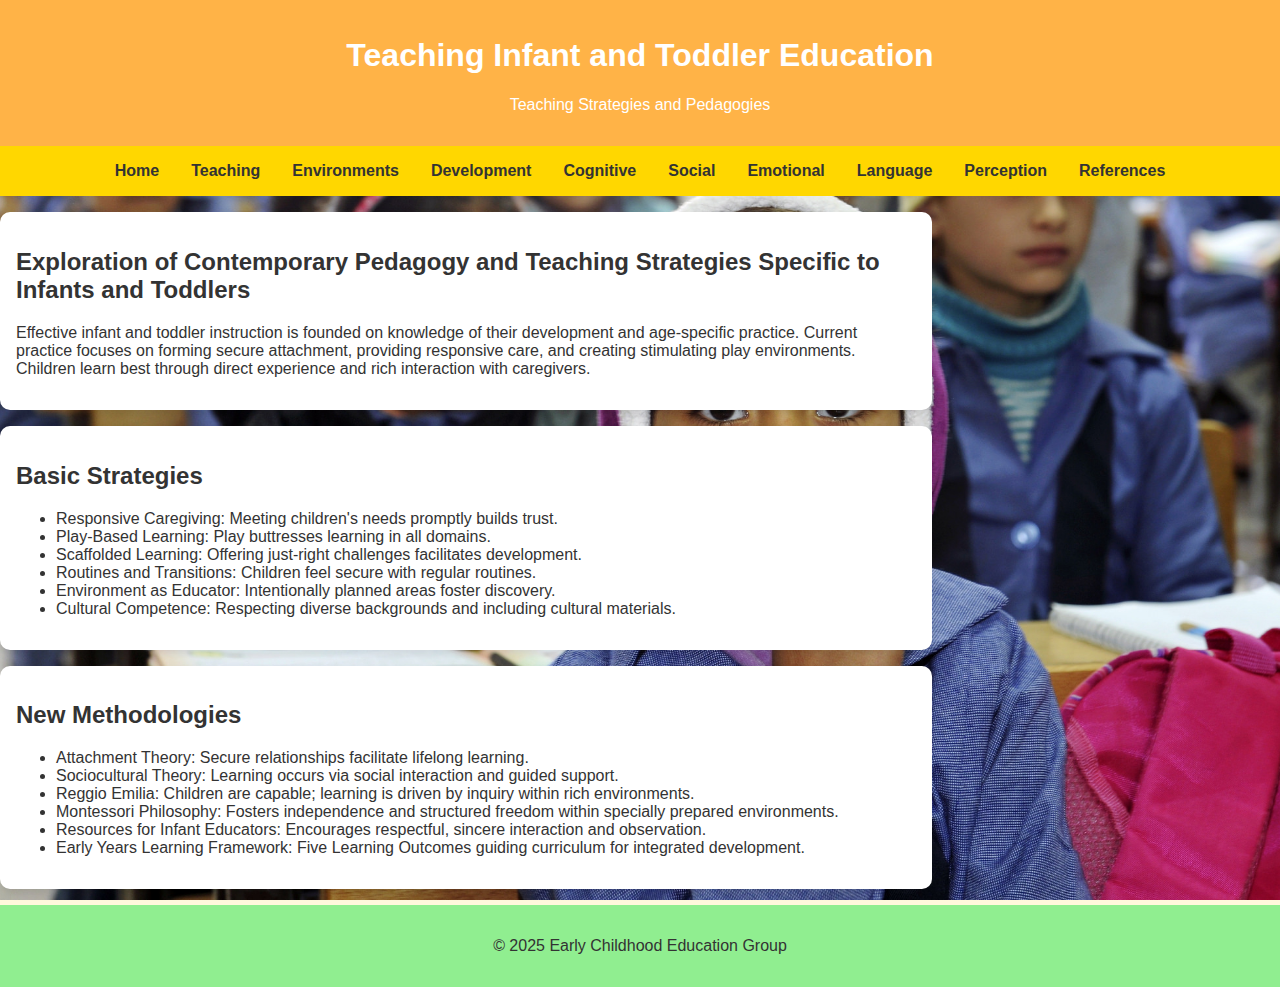
<file: teaching.html>
<!DOCTYPE html>
<html lang="en">
<head>
  <meta charset="UTF-8" />
  <meta name="viewport" content="width=device-width, initial-scale=1.0" />
  <title>Teaching</title>
  <link rel="stylesheet" href="css/styles.css" />

</head>
<body>
  <header>
    <h1>Teaching Infant and Toddler Education</h1>
    <p>Teaching Strategies and Pedagogies</p>
  </header>
  <nav>
    <a href="index.html">Home</a>
    <a href="teaching.html">Teaching</a>
    <a href="environments.html">Environments</a>
    <a href="development.html">Development</a>
    <a href="cognitive.html">Cognitive</a>
    <a href="social.html">Social</a>
    <a href="emotional.html">Emotional</a>
    <a href="language.html">Language</a>
    <a href="perception.html">Perception</a>
    <a href="references.html">References</a>
  </nav>
  <section id="intro" class="card">
  <h2>Exploration of Contemporary Pedagogy and Teaching Strategies Specific to Infants and Toddlers</h2>
  <p>Effective infant and toddler instruction is founded on knowledge of their development and age-specific practice. Current practice focuses on forming secure attachment, providing responsive care, and creating stimulating play environments. Children learn best through direct experience and rich interaction with caregivers.</p>
<style>
    body {
      background-image: url('ab.jpg');
      background-size: cover;
      background-position: center;
      background-repeat: no-repeat;
      background-attachment: fixed;
    }
  </style>
</section>

<section id="strategies" class="card">
  <h2>Basic Strategies</h2>
<ul>
  <li>Responsive Caregiving: Meeting children's needs promptly builds trust.</li>
<li>Play-Based Learning: Play buttresses learning in all domains.</li>
<li>Scaffolded Learning: Offering just-right challenges facilitates development.</li>
<li>Routines and Transitions: Children feel secure with regular routines.</li>
<li>Environment as Educator: Intentionally planned areas foster discovery.</li>
<li>Cultural Competence: Respecting diverse backgrounds and including cultural materials.</li>
</ul>
</section>


<section id="approaches" class="card">
  <h2>New Methodologies</h2>
  <ul>
    <li>Attachment Theory: Secure relationships facilitate lifelong learning.</li>
    <li>Sociocultural Theory: Learning occurs via social interaction and guided support.</li>
    <li>Reggio Emilia: Children are capable; learning is driven by inquiry within rich environments.</li>
<li>Montessori Philosophy: Fosters independence and structured freedom within specially prepared environments. </li>
<li>Resources for Infant Educators: Encourages respectful, sincere interaction and observation. </li>
<li>Early Years Learning Framework: Five Learning Outcomes guiding curriculum for integrated development.</li>
  </ul>
</section>

  <footer>
    <p>© 2025 Early Childhood Education Group</p>
  </footer>
</body>
</html>
</file>
<file: css/styles.css>
:root {
  --primary: #ffb347;
  --secondary: #ffd700;
  --accent: #90ee90;
  --text: #333;
  --bg: #fff8dc;
}
body {
  margin: 0;
  font-family: 'Comic Sans MS', cursive, sans-serif;
  background-color: var(--bg);
  color: var(--text);
}
header {
  background-color: var(--primary);
  padding: 1rem;
  text-align: center;
  color: white;
}
nav {
  display: flex;
  flex-wrap: wrap;
  justify-content: center;
  background-color: var(--secondary);
  padding: 0.5rem;
}
nav a {
  margin: 0.5rem 1rem;
  text-decoration: none;
  color: #333;
  font-weight: bold;
}
section {
  padding: 2rem;
  max-width: 900px;
  margin: auto;
}
.card {
  background-color: white;
  border-radius: 10px;
  padding: 1rem;
  margin: 1rem 0;
  box-shadow: 0 4px 8px rgba(0,0,0,0.1);
}
footer {
  text-align: center;
  padding: 1rem;
  background-color: var(--accent);
}
@media (max-width: 600px) {
  nav {
    flex-direction: column;
  }
}
</file>
